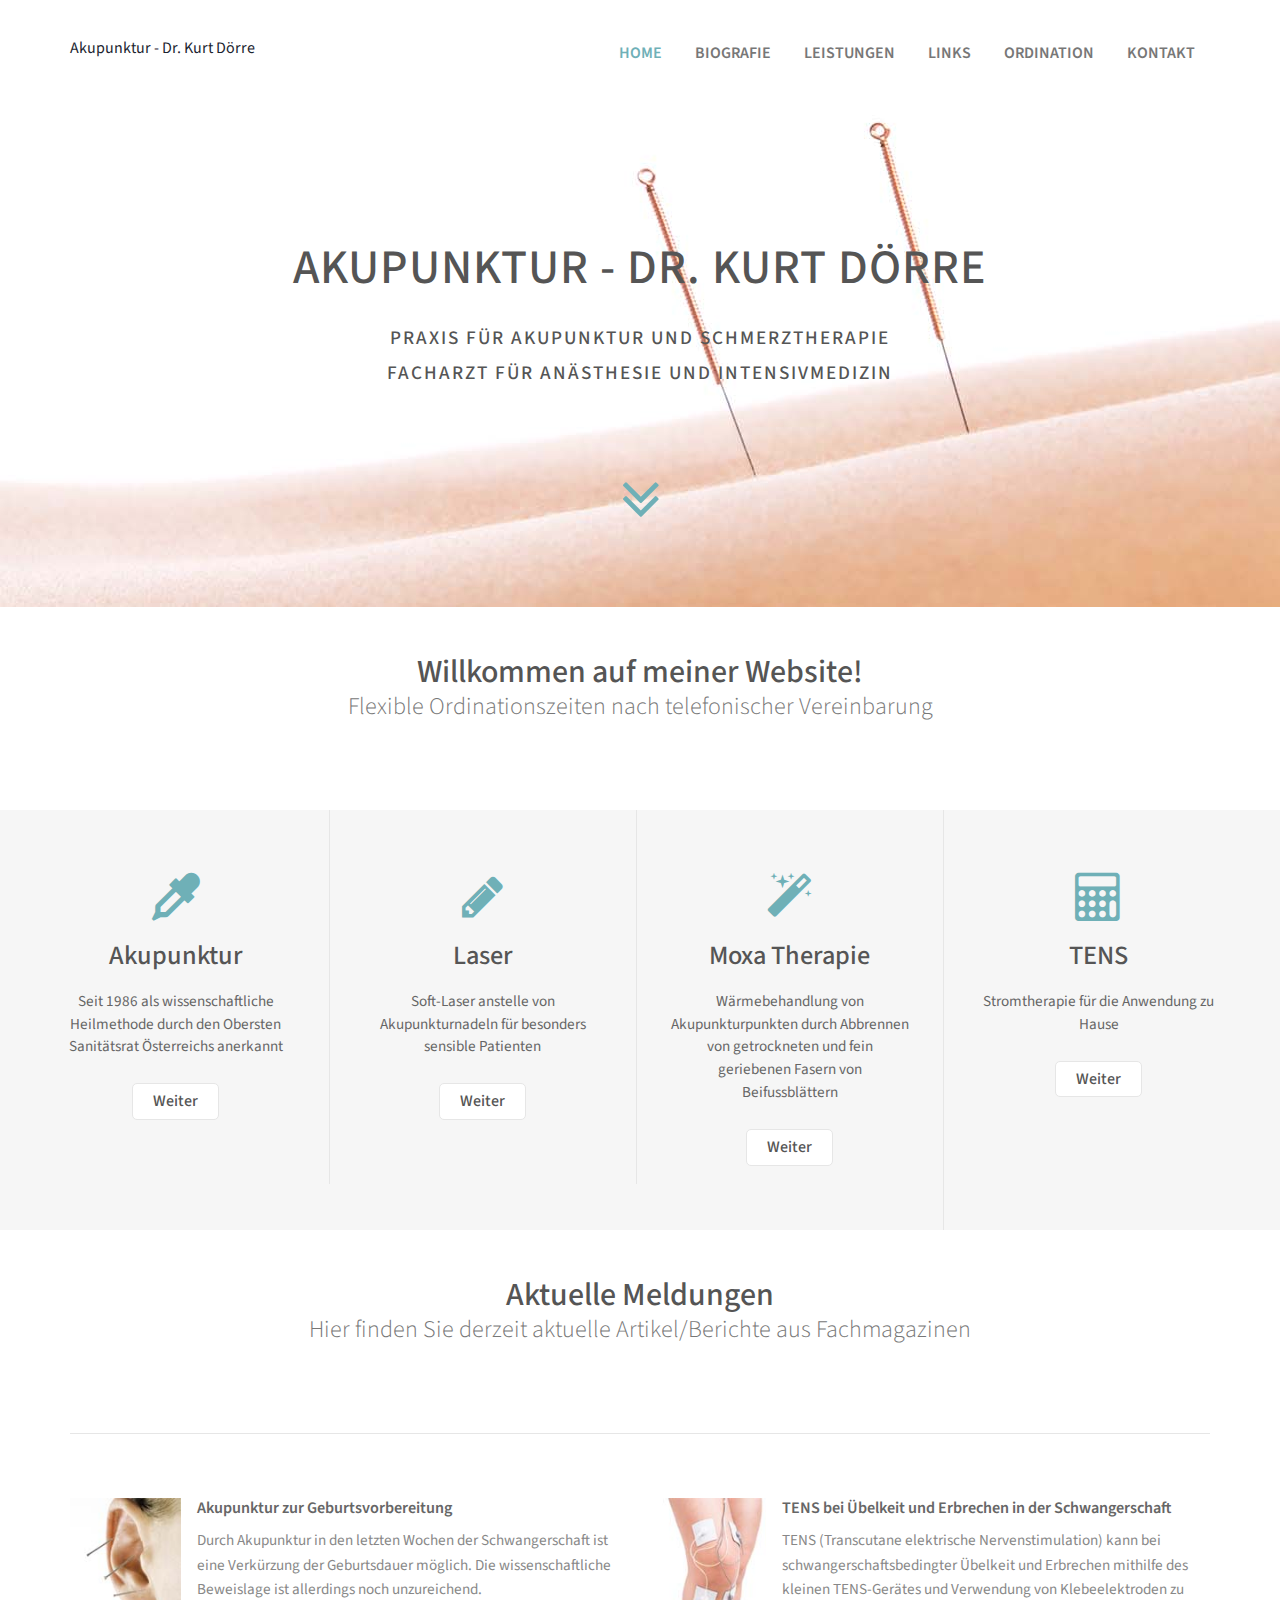
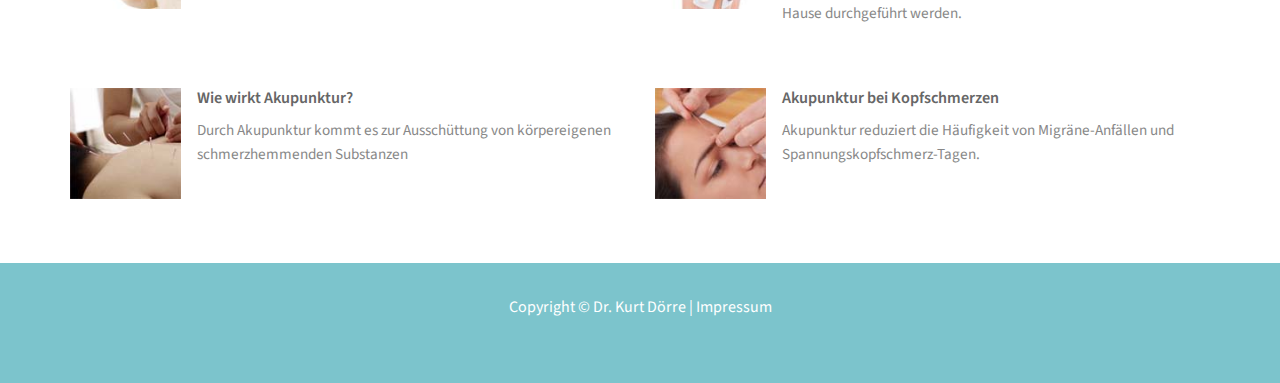
<file: index.html>
<!DOCTYPE HTML>
<html>
<head>
<meta http-equiv="Content-Type" content="text/html; charset=utf-8"/>
<title>Akupunktur - Dr. Kurt D&ouml;rre</title>
<link href="css/bootstrap.css" rel='stylesheet' type='text/css' />
<link rel="stylesheet" href="css/font-awesome.min.css">
<script src="js/jquery.min.js"></script>
<script type="text/javascript">
	jQuery(document).ready(function($) {
		$(".scroll").click(function(event){		
			event.preventDefault();
			$('html,body').animate({scrollTop:$(this.hash).offset().top},1200);
		});
	});
</script>
<link href="css/style.css" rel='stylesheet' type='text/css' />
<meta name="viewport" content="width=device-width, initial-scale=1">
<script type="application/x-javascript"> addEventListener("load", function() { setTimeout(hideURLbar, 0); }, false); function hideURLbar(){ window.scrollTo(0,1); } </script>
<link href='http://fonts.googleapis.com/css?family=Source+Sans+Pro:200,300,400,600,700,900' rel='stylesheet' type='text/css'>
</head>
<body>
<div class="header">
  <div class="container">
    <div class="logo"> <a href="index.html">Akupunktur - Dr. Kurt D&ouml;rre</a> </div>
    <div class="menu"> <a class="toggleMenu" href="#"><img src="images/nav_icon.png" alt="" /> </a>
      <ul class="nav" id="nav">
        <li class="current"><a href="index.html">Home</a></li>
        <li><a href="biografie.html">Biografie</a></li>
        <li><a href="leistungen.html">Leistungen</a></li>
        <li><a href="links.html">Links</a></li>
        <li><a href="standort.html">Ordination</a></li>
        <li><a href="kontakt.html">Kontakt</a></li>
      </ul>
      <div class="clear"></div>
      <script type="text/javascript" src="js/responsive-nav.js"></script> 
    </div>
    <div class="clearfix"> </div>
  </div>
</div>
<div class="banner text-center">
  <div class="container">
    <div class="banner-info">
      <h1>Akupunktur - Dr. Kurt D&ouml;rre</h1>
      <p>Praxis f&uuml;r Akupunktur und Schmerztherapie<br>
        Facharzt f&uuml;r An&auml;sthesie und Intensivmedizin</p>
      <label class="page-scroll"><a class="banner-btn class scroll" href="#feature"><i class="fa fa-angle-double-down fa-4x"></i></a></label>
    </div>
  </div>
</div>
<div class="main">
<div class="content_white">
  <h2>Willkommen auf meiner Website!</h2>
  <p>Flexible Ordinationszeiten nach telefonischer Vereinbarung</p>
</div>
<div class="featured_content" id="feature">
  <div class="container">
    <div class="row text-center">
      <div class="col-md-3 feature_grid1"> <i class="fa fa-eyedropper fa-3x"></i>
        <h3 class="m_1"><a href="leistungen.html#akupunktur">Akupunktur</a></h3>
        <p class="m_2">Seit 1986 als wissenschaftliche Heilmethode durch den Obersten Sanit&auml;tsrat &Ouml;sterreichs anerkannt</p>
        <a href="leistungen.html#akupunktur" class="feature_btn">Weiter</a> </div>
      <div class="col-md-3 feature_grid1"> <i class="fa fa-pencil fa-3x"></i>
        <h3 class="m_1"><a href="leistungen.html#laser">Laser</a></h3>
        <p class="m_2">Soft-Laser anstelle von Akupunkturnadeln für besonders sensible Patienten</p>
        <a href="leistungen.html#laser" class="feature_btn">Weiter</a> </div>
      <div class="col-md-3 feature_grid1"> <i class="fa fa-magic fa-3x"></i>
        <h3 class="m_1"><a href="leistungen.html#moxa">Moxa Therapie</a></h3>
        <p class="m_2">W&auml;rmebehandlung von Akupunkturpunkten durch Abbrennen von getrockneten und fein geriebenen Fasern von Beifussbl&auml;ttern</p>
        <a href="leistungen.html#moxa" class="feature_btn">Weiter</a> </div>
      <div class="col-md-3 feature_grid2"> <i class="fa fa-calculator fa-3x"></i>
        <h3 class="m_1"><a href="leistungen.html#tens">TENS</a></h3>
        <p class="m_2">Stromtherapie für die Anwendung zu Hause</p>
        <a href="leistungen.html#tens" class="feature_btn">Weiter</a> </div>
    </div>
  </div>
</div>
<div class="container">
  <div class="content_white">
    <h2>Aktuelle Meldungen</h2>
    <p>Hier finden Sie derzeit aktuelle Artikel/Berichte aus Fachmagazinen</p>
  </div>
  <div class="testimonial">
    <div class="row testimonial_top">
      <div class="col-md-6">
        <ul class="test_box">
          <li class="test_img"><img src="images/pic1.jpg" class="img-responsive" alt=""/> </li>
          <li class="test_desc">
            <h4><a href="geburtsvorbereitung.html">Akupunktur zur Geburtsvorbereitung</a></h4>
            <p>Durch Akupunktur in den letzten Wochen der Schwangerschaft ist eine Verk&uuml;rzung der Geburtsdauer m&ouml;glich. Die wissenschaftliche Beweislage ist allerdings noch unzureichend.
</p>
          </li>
        </ul>
        <div class="clearfix"> </div>
      </div>
      <div class="col-md-6">
        <ul class="test_box">
          <li class="test_img"><img src="images/pic2.jpg" class="img-responsive" alt=""/> </li>
          <li class="test_desc">
            <h4><a href="schwangerschaft.html">TENS bei &Uuml;belkeit und Erbrechen in der Schwangerschaft</a></h4>
            <p>TENS (Transcutane elektrische Nervenstimulation) kann bei schwangerschaftsbedingter &Uuml;belkeit und Erbrechen mithilfe des kleinen TENS-Ger&auml;tes und Verwendung von Klebeelektroden zu Hause durchgef&uuml;hrt werden.</p>
          </li>
        </ul>
        <div class="clearfix"> </div>
      </div>
    </div>
    <div class="row testimonial_bottom">
      <div class="col-md-6">
        <ul class="test_box">
          <li class="test_img"><img src="images/pic3.jpg" class="img-responsive" alt=""/> </li>
          <li class="test_desc">
            <h4><a href="wirkung.html">Wie wirkt Akupunktur?</a></h4>
            <p>Durch Akupunktur kommt es zur Aussch&uuml;ttung von k&ouml;rpereigenen schmerzhemmenden Substanzen</p>
          </li>
        </ul>
        <div class="clearfix"> </div>
      </div>
      <div class="col-md-6">
        <ul class="test_box">
          <li class="test_img"><img src="images/pic4.jpg" class="img-responsive" alt=""/> </li>
          <li class="test_desc">
            <h4><a href="kopfschmerzen.html">Akupunktur bei Kopfschmerzen</a></h4>
            <p>Akupunktur reduziert die H&auml;ufigkeit von Migr&auml;ne-Anf&auml;llen und Spannungskopfschmerz-Tagen.</p>
          </li>
        </ul>
        <div class="clearfix"> </div>
      </div>
    </div>
  </div>
</div>
</div>
<div class="footer">
  <div class="footer_bottom">
    <div class="copy">
      <p>Copyright &copy; Dr. Kurt D&ouml;rre | <a href="impressum.html">Impressum</a></p>
    </div>
  </div>
</div>
</body>
<script>
  (function(i,s,o,g,r,a,m){i['GoogleAnalyticsObject']=r;i[r]=i[r]||function(){
  (i[r].q=i[r].q||[]).push(arguments)},i[r].l=1*new Date();a=s.createElement(o),
  m=s.getElementsByTagName(o)[0];a.async=1;a.src=g;m.parentNode.insertBefore(a,m)
  })(window,document,'script','//www.google-analytics.com/analytics.js','ga');

  ga('create', 'UA-60779223-1', 'auto');
  ga('send', 'pageview');

</script>
</html>
</file>
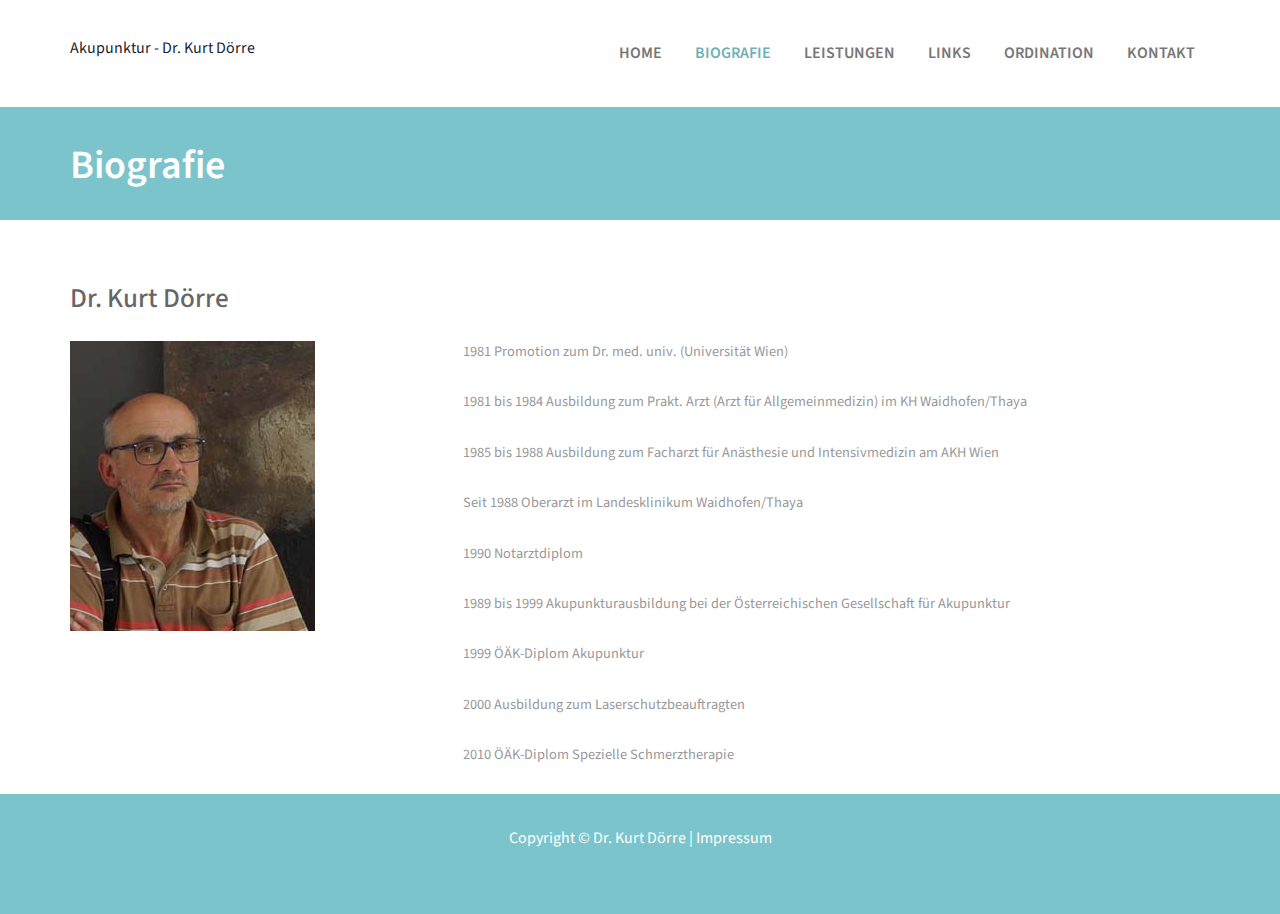
<file: biografie.html>
<!DOCTYPE HTML>
<html>
<head>
<meta http-equiv="Content-Type" content="text/html; charset=utf-8"/>
<title>Biografie | Akupunktur - Dr. Kurt D&ouml;rre</title>
<link href="css/bootstrap.css" rel='stylesheet' type='text/css' />
<link rel="stylesheet" href="css/font-awesome.min.css">
<script src="js/jquery.min.js"></script>
<link href="css/style.css" rel='stylesheet' type='text/css' />
<meta name="viewport" content="width=device-width, initial-scale=1">
<script type="application/x-javascript"> addEventListener("load", function() { setTimeout(hideURLbar, 0); }, false); function hideURLbar(){ window.scrollTo(0,1); }</script>
<link href='http://fonts.googleapis.com/css?family=Source+Sans+Pro:200,300,400,600,700,900' rel='stylesheet' type='text/css'>
</head>
<body>
<div class="header">
  <div class="container">
    <div class="logo"> <a href="index.html">Akupunktur - Dr. Kurt D&ouml;rre</a> </div>
    <div class="menu"> <a class="toggleMenu" href="#"><img src="images/nav_icon.png" alt="" /> </a>
      <ul class="nav" id="nav">
        <li><a href="index.html">Home</a></li>
        <li class="current"><a href="biografie.html">Biografie</a></li>
        <li><a href="leistungen.html">Leistungen</a></li>
        <li><a href="links.html">Links</a></li>
        <li><a href="standort.html">Ordination</a></li>
        <li><a href="kontakt.html">Kontakt</a></li>
      </ul>
      <div class="clear"></div>
      <script type="text/javascript" src="js/responsive-nav.js"></script> 
    </div>
    <div class="clearfix"> </div>
  </div>
</div>
<div class="about">
  <div class="container">
    <section class="title-section">
      <h1 class="title-header">Biografie</h1>
    </section>
  </div>
</div>
<div class="container">
  <div class="row">
    <div class="col-md-12 about_left">
      <h3 class="m_2">Dr. Kurt D&ouml;rre</h3>
      <ul class="about_grid1 about_box">
        <li class="about_img"><img src="images/a1.jpg" class="img-responsive" alt=""/></li>
        <li class="about_desc">
          <p>1981 Promotion zum Dr. med. univ. (Universit&auml;t Wien)</p>
          <p>1981 bis 1984  Ausbildung zum Prakt. Arzt (Arzt f&uuml;r Allgemeinmedizin) im KH Waidhofen/Thaya</p>
          <p>1985 bis 1988 Ausbildung zum Facharzt f&uuml;r An&auml;sthesie und Intensivmedizin am AKH Wien</p>
          <p>Seit 1988 Oberarzt im Landesklinikum Waidhofen/Thaya</p>
          <p>1990 Notarztdiplom</p>
          <p>1989 bis 1999 Akupunkturausbildung bei der &Ouml;sterreichischen Gesellschaft f&uuml;r Akupunktur</p>
          <p>1999 &Ouml;&Auml;K-Diplom Akupunktur</p>
          <p>2000 Ausbildung zum Laserschutzbeauftragten</p>
          <p>2010 &Ouml;&Auml;K-Diplom Spezielle Schmerztherapie</p>
        </li>
      </ul>
    </div>  
  </div>
</div>

<div class="footer">
  <div class="footer_bottom">
    <div class="copy">
      <p>Copyright &copy; Dr. Kurt D&ouml;rre | <a href="impressum.html">Impressum</a></p>
    </div>
  </div>
</div>
</body>
<script>
  (function(i,s,o,g,r,a,m){i['GoogleAnalyticsObject']=r;i[r]=i[r]||function(){
  (i[r].q=i[r].q||[]).push(arguments)},i[r].l=1*new Date();a=s.createElement(o),
  m=s.getElementsByTagName(o)[0];a.async=1;a.src=g;m.parentNode.insertBefore(a,m)
  })(window,document,'script','//www.google-analytics.com/analytics.js','ga');

  ga('create', 'UA-60779223-1', 'auto');
  ga('send', 'pageview');

</script>
</html>
</file>
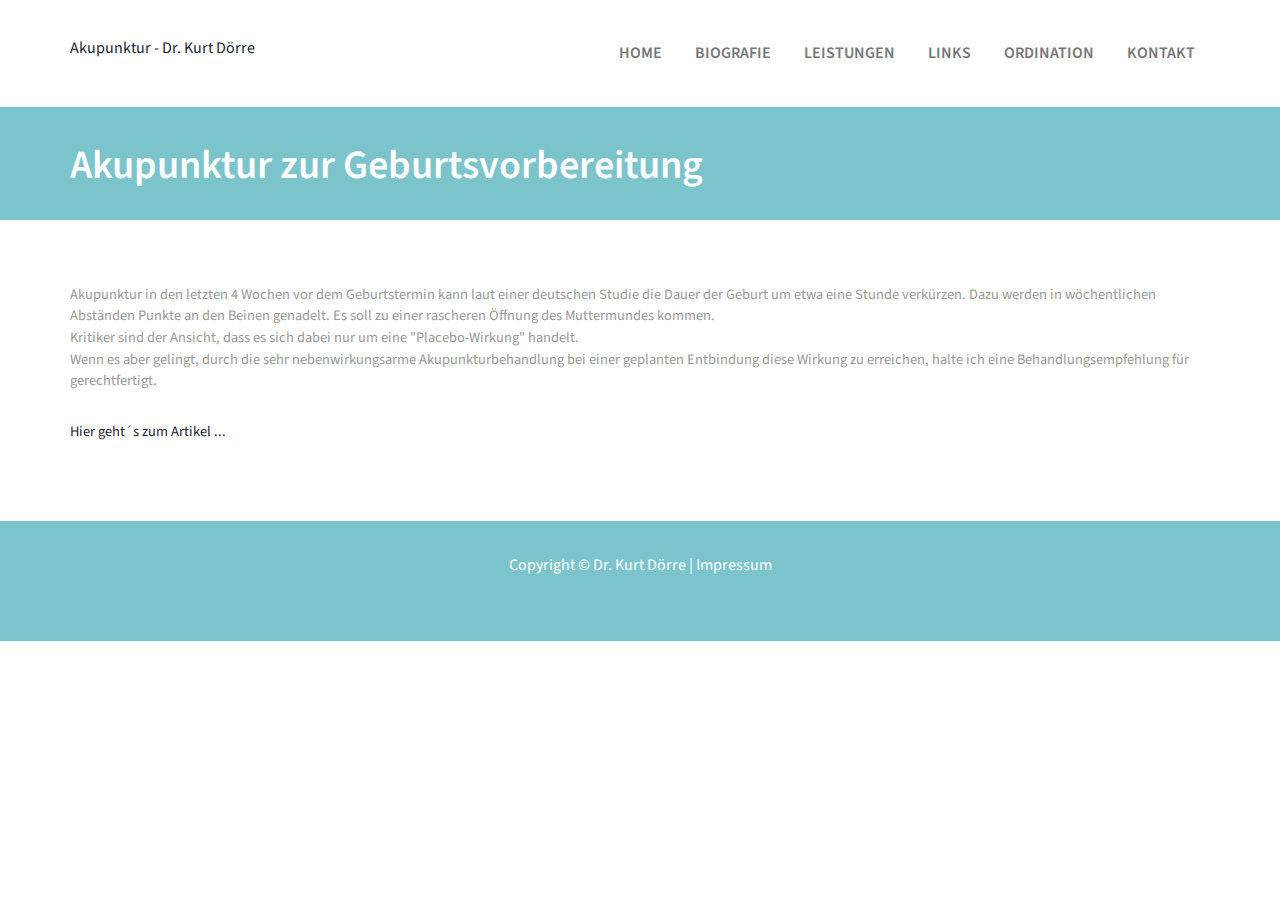
<file: geburtsvorbereitung.html>
<!DOCTYPE HTML>
<html>
<head>
<meta http-equiv="Content-Type" content="text/html; charset=utf-8"/>
<title>Kontakt | Akupunktur - Dr. Kurt D&ouml;rre</title>
<link href="css/bootstrap.css" rel='stylesheet' type='text/css' />
<link rel="stylesheet" href="css/font-awesome.min.css">
<script src="js/jquery.min.js"></script>
<link href="css/style.css" rel='stylesheet' type='text/css' />
<meta name="viewport" content="width=device-width, initial-scale=1">
<script type="application/x-javascript"> addEventListener("load", function() { setTimeout(hideURLbar, 0); }, false); function hideURLbar(){ window.scrollTo(0,1); }</script>
<link href='http://fonts.googleapis.com/css?family=Source+Sans+Pro:200,300,400,600,700,900' rel='stylesheet' type='text/css'>
</head>
<body>
<div class="header">
  <div class="container">
    <div class="logo"> <a href="index.html">Akupunktur - Dr. Kurt D&ouml;rre</a> </div>
    <div class="menu"> <a class="toggleMenu" href="#"><img src="images/nav_icon.png" alt="" /> </a>
      <ul class="nav" id="nav">
        <li><a href="index.html">Home</a></li>
        <li><a href="biografie.html">Biografie</a></li>
        <li><a href="leistungen.html">Leistungen</a></li>
        <li><a href="links.html">Links</a></li>
        <li><a href="standort.html">Ordination</a></li>
        <li><a href="kontakt.html">Kontakt</a></li>
      </ul>
      <div class="clear"></div>
      <script type="text/javascript" src="js/responsive-nav.js"></script> 
    </div>
    <div class="clearfix"> </div>
  </div>
</div>
<div class="about">
  <div class="container">
    <section class="title-section">
      <h1 class="title-header">Akupunktur zur Geburtsvorbereitung</h1>
    </section>
  </div>
</div>
<div class="container">
  <div class="row">
    <div class="col-md-12 about_left">
            <p>Akupunktur in den letzten 4 Wochen vor dem Geburtstermin kann laut einer deutschen Studie die Dauer der Geburt um etwa eine Stunde verk&uuml;rzen. Dazu werden in w&ouml;chentlichen Abst&auml;nden Punkte an den Beinen genadelt. Es soll zu einer rascheren &Ouml;ffnung des Muttermundes kommen.<br>
Kritiker sind der Ansicht, dass es sich dabei nur um eine "Placebo-Wirkung" handelt.<br>
Wenn es aber gelingt, durch die sehr nebenwirkungsarme Akupunkturbehandlung bei einer geplanten Entbindung diese Wirkung zu erreichen, halte ich eine Behandlungsempfehlung für gerechtfertigt.
</p>
<p><a href="http://www.medizin-transparent.at/nadelstiche-zur-geburtsvorbereitung" target="_blank">Hier geht´s zum Artikel ...</a>
            <p>&nbsp;</p>
    </div>
    
    </div>
</div>

<div class="footer">
  <div class="footer_bottom">
    <div class="copy">
      <p>Copyright &copy; Dr. Kurt D&ouml;rre | <a href="impressum.html">Impressum</a></p>
    </div>
  </div>
</div>
</body>
<script>
  (function(i,s,o,g,r,a,m){i['GoogleAnalyticsObject']=r;i[r]=i[r]||function(){
  (i[r].q=i[r].q||[]).push(arguments)},i[r].l=1*new Date();a=s.createElement(o),
  m=s.getElementsByTagName(o)[0];a.async=1;a.src=g;m.parentNode.insertBefore(a,m)
  })(window,document,'script','//www.google-analytics.com/analytics.js','ga');

  ga('create', 'UA-60779223-1', 'auto');
  ga('send', 'pageview');
</script>
</html>
</file>
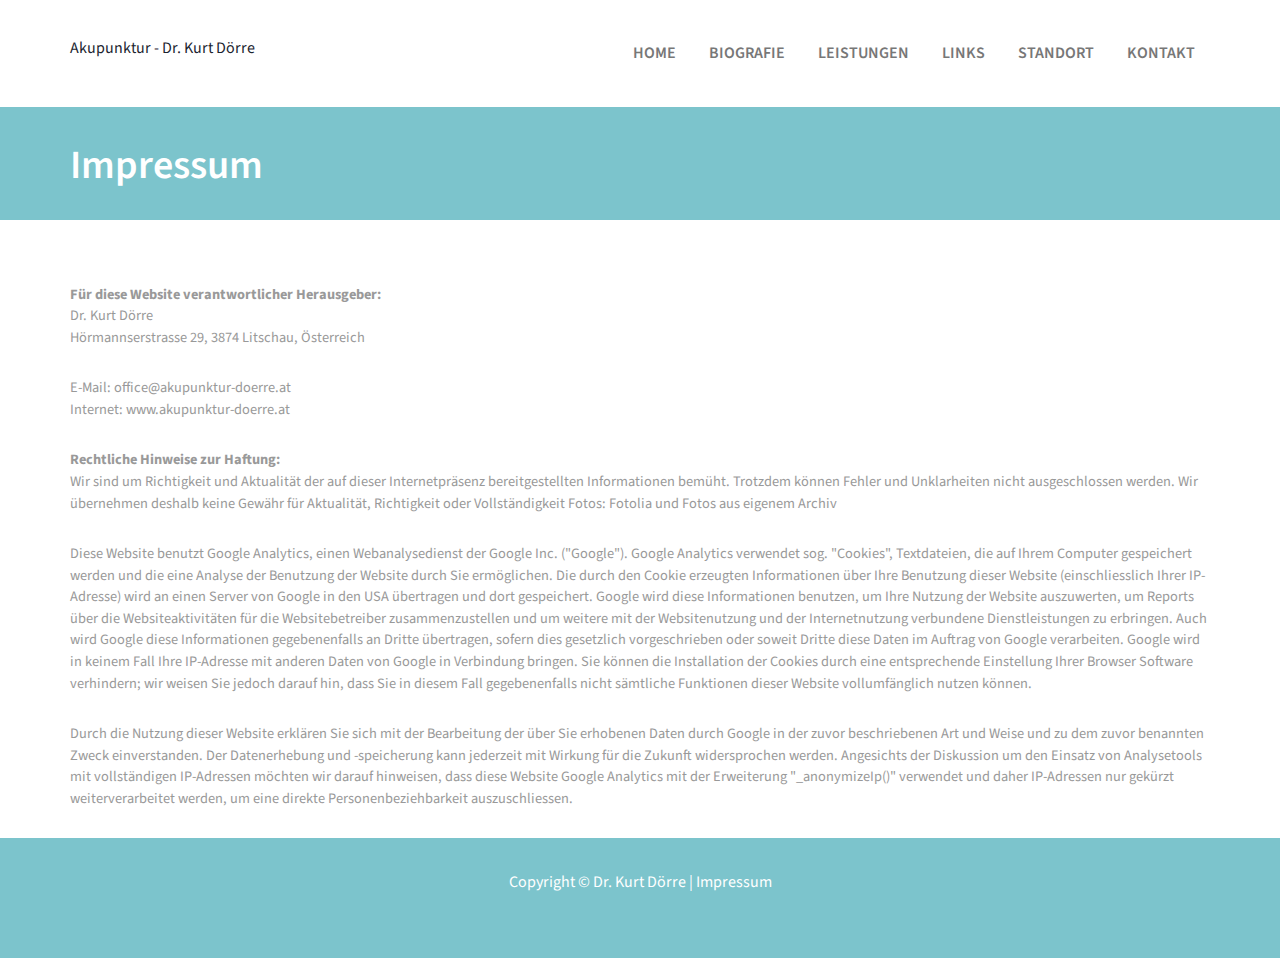
<file: impressum.html>
<!DOCTYPE HTML>
<html>
<head>
<meta http-equiv="Content-Type" content="text/html; charset=utf-8"/>
<title>Impressum | Akupunktur - Dr. Kurt D&ouml;rre</title>
<link href="css/bootstrap.css" rel='stylesheet' type='text/css' />
<link rel="stylesheet" href="css/font-awesome.min.css">
<script src="js/jquery.min.js"></script>
<link href="css/style.css" rel='stylesheet' type='text/css' />
<meta name="viewport" content="width=device-width, initial-scale=1">
<script type="application/x-javascript"> addEventListener("load", function() { setTimeout(hideURLbar, 0); }, false); function hideURLbar(){ window.scrollTo(0,1); }</script>
<link href='http://fonts.googleapis.com/css?family=Source+Sans+Pro:200,300,400,600,700,900' rel='stylesheet' type='text/css'>
</head>
<body>
<div class="header">
  <div class="container">
    <div class="logo"> <a href="index.html">Akupunktur - Dr. Kurt D&ouml;rre</a> </div>
    <div class="menu"> <a class="toggleMenu" href="#"><img src="images/nav_icon.png" alt="" /> </a>
      <ul class="nav" id="nav">
        <li><a href="index.html">Home</a></li>
        <li><a href="biografie.html">Biografie</a></li>
        <li><a href="leistungen.html">Leistungen</a></li>
        <li><a href="links.html">Links</a></li>
        <li><a href="standort.html">Standort</a></li>
        <li><a href="kontakt.html">Kontakt</a></li>
      </ul>
      <div class="clear"></div>
      <script type="text/javascript" src="js/responsive-nav.js"></script> 
    </div>
    <div class="clearfix"> </div>
  </div>
</div>
<div class="about">
  <div class="container">
    <section class="title-section">
      <h1 class="title-header">Impressum</h1>
    </section>
  </div>
</div>
<div class="container">
  <div class="row">
    <div class="col-md-12 about_left">
          <p><strong>F&uuml;r diese Website verantwortlicher Herausgeber:</strong><br>
Dr. Kurt D&ouml;rre<br>
H&ouml;rmannserstrasse 29, 3874 Litschau, &Ouml;sterreich</p>

<p>E-Mail:  office@akupunktur-doerre.at<br />
Internet: www.akupunktur-doerre.at<br />
</p>

<p><strong>Rechtliche Hinweise zur Haftung:</strong><br>
Wir sind um Richtigkeit und Aktualit&auml;t der auf dieser Internetpr&auml;senz bereitgestellten Informationen bem&uuml;ht. Trotzdem k&ouml;nnen Fehler und Unklarheiten nicht ausgeschlossen werden. Wir &uuml;bernehmen deshalb keine Gew&auml;hr f&uuml;r Aktualit&auml;t, Richtigkeit oder Vollst&auml;ndigkeit
Fotos: Fotolia und Fotos aus eigenem Archiv</p>


<p>Diese Website benutzt Google Analytics, einen Webanalysedienst der Google Inc. (&quot;Google&quot;). Google Analytics verwendet sog. &quot;Cookies&quot;, Textdateien, die auf Ihrem Computer gespeichert werden und die eine Analyse der Benutzung der Website durch Sie erm&ouml;glichen. Die durch den Cookie erzeugten Informationen &uuml;ber Ihre Benutzung dieser Website (einschliesslich Ihrer IP-Adresse) wird an einen Server von Google in den USA &uuml;bertragen und dort gespeichert. Google wird diese Informationen benutzen, um Ihre Nutzung der Website auszuwerten, um Reports &uuml;ber die Websiteaktivit&auml;ten f&uuml;r die Websitebetreiber zusammenzustellen und um weitere mit der Websitenutzung und der Internetnutzung verbundene Dienstleistungen zu erbringen. Auch wird Google diese Informationen gegebenenfalls an Dritte &uuml;bertragen, sofern dies gesetzlich vorgeschrieben oder soweit Dritte diese Daten im Auftrag von Google verarbeiten. Google wird in keinem Fall Ihre IP-Adresse mit anderen Daten von Google in Verbindung bringen. Sie k&ouml;nnen die Installation der Cookies durch eine entsprechende Einstellung Ihrer Browser Software verhindern; wir weisen Sie jedoch darauf hin, dass Sie in diesem Fall gegebenenfalls nicht s&auml;mtliche Funktionen dieser Website vollumf&auml;nglich nutzen k&ouml;nnen.</p>

<p>Durch die Nutzung dieser Website erkl&auml;ren Sie sich mit der Bearbeitung der &uuml;ber Sie erhobenen Daten durch Google in der zuvor beschriebenen Art und Weise und zu dem zuvor benannten Zweck einverstanden. Der Datenerhebung und -speicherung kann jederzeit mit Wirkung f&uuml;r die Zukunft widersprochen werden. Angesichts der Diskussion um den Einsatz von Analysetools mit vollst&auml;ndigen IP-Adressen m&ouml;chten wir darauf hinweisen, dass diese Website Google Analytics mit der Erweiterung &quot;_anonymizeIp()&quot; verwendet und daher IP-Adressen nur gek&uuml;rzt weiterverarbeitet werden, um eine direkte Personenbeziehbarkeit auszuschliessen.</p>
    </div>
  </div>
</div>

<div class="footer">
  <div class="footer_bottom">
    <div class="copy">
      <p>Copyright &copy; Dr. Kurt D&ouml;rre | <a href="impressum.html">Impressum</a></p>
    </div>
  </div>
</div>
</body>
<script>
  (function(i,s,o,g,r,a,m){i['GoogleAnalyticsObject']=r;i[r]=i[r]||function(){
  (i[r].q=i[r].q||[]).push(arguments)},i[r].l=1*new Date();a=s.createElement(o),
  m=s.getElementsByTagName(o)[0];a.async=1;a.src=g;m.parentNode.insertBefore(a,m)
  })(window,document,'script','//www.google-analytics.com/analytics.js','ga');

  ga('create', 'UA-60779223-1', 'auto');
  ga('send', 'pageview');

</script>
</html>
</file>
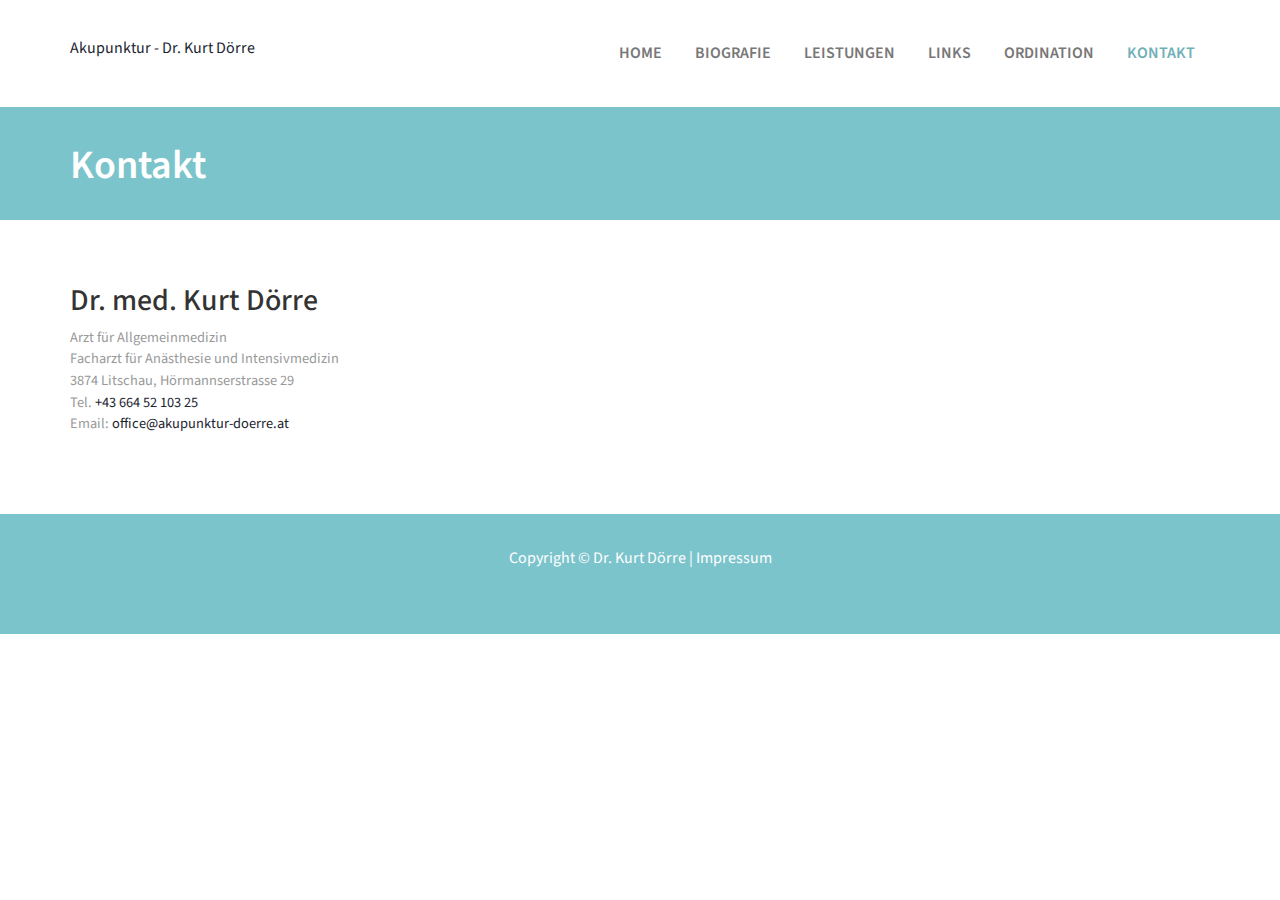
<file: kontakt.html>
<!DOCTYPE HTML>
<html>
<head>
<meta http-equiv="Content-Type" content="text/html; charset=utf-8"/>
<title>Kontakt | Akupunktur - Dr. Kurt D&ouml;rre</title>
<link href="css/bootstrap.css" rel='stylesheet' type='text/css' />
<link rel="stylesheet" href="css/font-awesome.min.css">
<script src="js/jquery.min.js"></script>
<link href="css/style.css" rel='stylesheet' type='text/css' />
<meta name="viewport" content="width=device-width, initial-scale=1">
<script type="application/x-javascript"> addEventListener("load", function() { setTimeout(hideURLbar, 0); }, false); function hideURLbar(){ window.scrollTo(0,1); }</script>
<link href='http://fonts.googleapis.com/css?family=Source+Sans+Pro:200,300,400,600,700,900' rel='stylesheet' type='text/css'>
</head>
<body>
<div class="header">
  <div class="container">
    <div class="logo"> <a href="index.html">Akupunktur - Dr. Kurt D&ouml;rre</a> </div>
    <div class="menu"> <a class="toggleMenu" href="#"><img src="images/nav_icon.png" alt="" /> </a>
      <ul class="nav" id="nav">
        <li><a href="index.html">Home</a></li>
        <li><a href="biografie.html">Biografie</a></li>
        <li><a href="leistungen.html">Leistungen</a></li>
        <li><a href="links.html">Links</a></li>
        <li><a href="standort.html">Ordination</a></li>
        <li class="current"><a href="kontakt.html">Kontakt</a></li>
      </ul>
      <div class="clear"></div>
      <script type="text/javascript" src="js/responsive-nav.js"></script> 
    </div>
    <div class="clearfix"> </div>
  </div>
</div>
<div class="about">
  <div class="container">
    <section class="title-section">
      <h1 class="title-header">Kontakt</h1>
    </section>
  </div>
</div>
<div class="container">
  <div class="row">
    <div class="col-md-12 about_left">
          <h2>Dr. med. Kurt D&ouml;rre</h2>
            <p>Arzt f&uuml;r Allgemeinmedizin<br>
            Facharzt f&uuml;r An&auml;sthesie und Intensivmedizin<br>
            3874 Litschau, H&ouml;rmannserstrasse 29<br>
            Tel. <a href="tel:+436645210325">+43 664 52 103 25</a><br>
            Email: <a href="mailto:office@akupunktur-doerre.at">office@akupunktur-doerre.at</a></p>
            <p>&nbsp;</p>
    </div>
    
    </div>
</div>

<div class="footer">
  <div class="footer_bottom">
    <div class="copy">
      <p>Copyright &copy; Dr. Kurt D&ouml;rre | <a href="impressum.html">Impressum</a></p>
    </div>
  </div>
</div>
</body>
<script>
  (function(i,s,o,g,r,a,m){i['GoogleAnalyticsObject']=r;i[r]=i[r]||function(){
  (i[r].q=i[r].q||[]).push(arguments)},i[r].l=1*new Date();a=s.createElement(o),
  m=s.getElementsByTagName(o)[0];a.async=1;a.src=g;m.parentNode.insertBefore(a,m)
  })(window,document,'script','//www.google-analytics.com/analytics.js','ga');

  ga('create', 'UA-60779223-1', 'auto');
  ga('send', 'pageview');
</script>
</html>
</file>
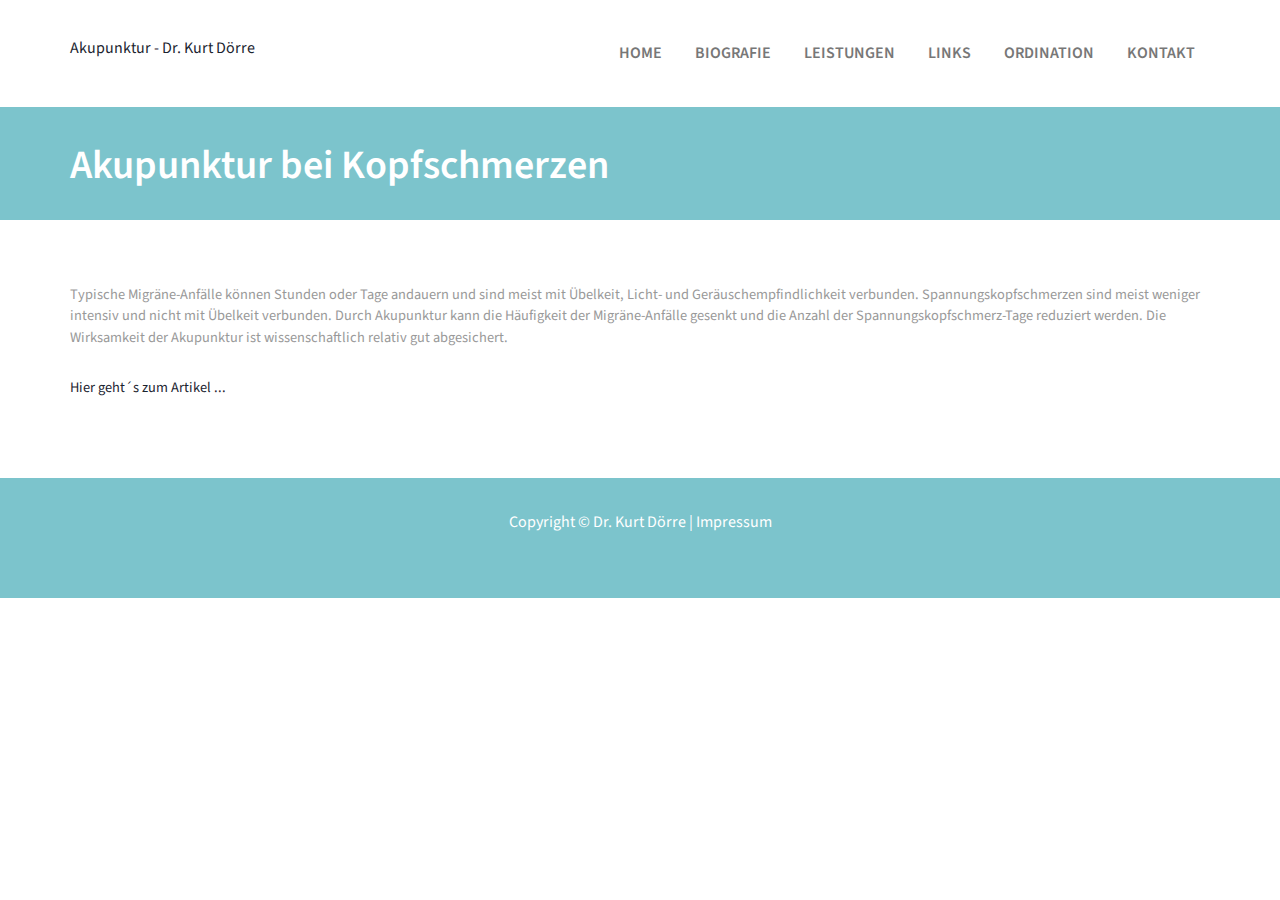
<file: kopfschmerzen.html>
<!DOCTYPE HTML>
<html>
<head>
<meta http-equiv="Content-Type" content="text/html; charset=utf-8"/>
<title>Kontakt | Akupunktur - Dr. Kurt D&ouml;rre</title>
<link href="css/bootstrap.css" rel='stylesheet' type='text/css' />
<link rel="stylesheet" href="css/font-awesome.min.css">
<script src="js/jquery.min.js"></script>
<link href="css/style.css" rel='stylesheet' type='text/css' />
<meta name="viewport" content="width=device-width, initial-scale=1">
<script type="application/x-javascript"> addEventListener("load", function() { setTimeout(hideURLbar, 0); }, false); function hideURLbar(){ window.scrollTo(0,1); }</script>
<link href='http://fonts.googleapis.com/css?family=Source+Sans+Pro:200,300,400,600,700,900' rel='stylesheet' type='text/css'>
</head>
<body>
<div class="header">
  <div class="container">
    <div class="logo"> <a href="index.html">Akupunktur - Dr. Kurt D&ouml;rre</a> </div>
    <div class="menu"> <a class="toggleMenu" href="#"><img src="images/nav_icon.png" alt="" /> </a>
      <ul class="nav" id="nav">
        <li><a href="index.html">Home</a></li>
        <li><a href="biografie.html">Biografie</a></li>
        <li><a href="leistungen.html">Leistungen</a></li>
        <li><a href="links.html">Links</a></li>
        <li><a href="standort.html">Ordination</a></li>
        <li><a href="kontakt.html">Kontakt</a></li>
      </ul>
      <div class="clear"></div>
      <script type="text/javascript" src="js/responsive-nav.js"></script> 
    </div>
    <div class="clearfix"> </div>
  </div>
</div>
<div class="about">
  <div class="container">
    <section class="title-section">
      <h1 class="title-header">Akupunktur bei Kopfschmerzen</h1>
    </section>
  </div>
</div>
<div class="container">
  <div class="row">
    <div class="col-md-12 about_left">
            <p>Typische Migr&auml;ne-Anf&auml;lle k&ouml;nnen Stunden oder Tage andauern und sind meist mit &Uuml;belkeit, Licht- und Ger&auml;uschempfindlichkeit verbunden. Spannungskopfschmerzen sind meist weniger intensiv und nicht mit &Uuml;belkeit verbunden. Durch Akupunktur kann die H&auml;ufigkeit der Migr&auml;ne-Anf&auml;lle gesenkt und die Anzahl der Spannungskopfschmerz-Tage reduziert werden. Die Wirksamkeit der Akupunktur ist wissenschaftlich relativ gut abgesichert.
</p>
<p><a href="http://www.medizin-transparent.at/akupunktur-den-kopfschmerz-ausstechen" target="_blank">Hier geht´s zum Artikel ...</a>
            <p>&nbsp;</p>
    </div>
    
    </div>
</div>

<div class="footer">
  <div class="footer_bottom">
    <div class="copy">
      <p>Copyright &copy; Dr. Kurt D&ouml;rre | <a href="impressum.html">Impressum</a></p>
    </div>
  </div>
</div>
</body>
<script>
  (function(i,s,o,g,r,a,m){i['GoogleAnalyticsObject']=r;i[r]=i[r]||function(){
  (i[r].q=i[r].q||[]).push(arguments)},i[r].l=1*new Date();a=s.createElement(o),
  m=s.getElementsByTagName(o)[0];a.async=1;a.src=g;m.parentNode.insertBefore(a,m)
  })(window,document,'script','//www.google-analytics.com/analytics.js','ga');

  ga('create', 'UA-60779223-1', 'auto');
  ga('send', 'pageview');
</script>
</html>
</file>
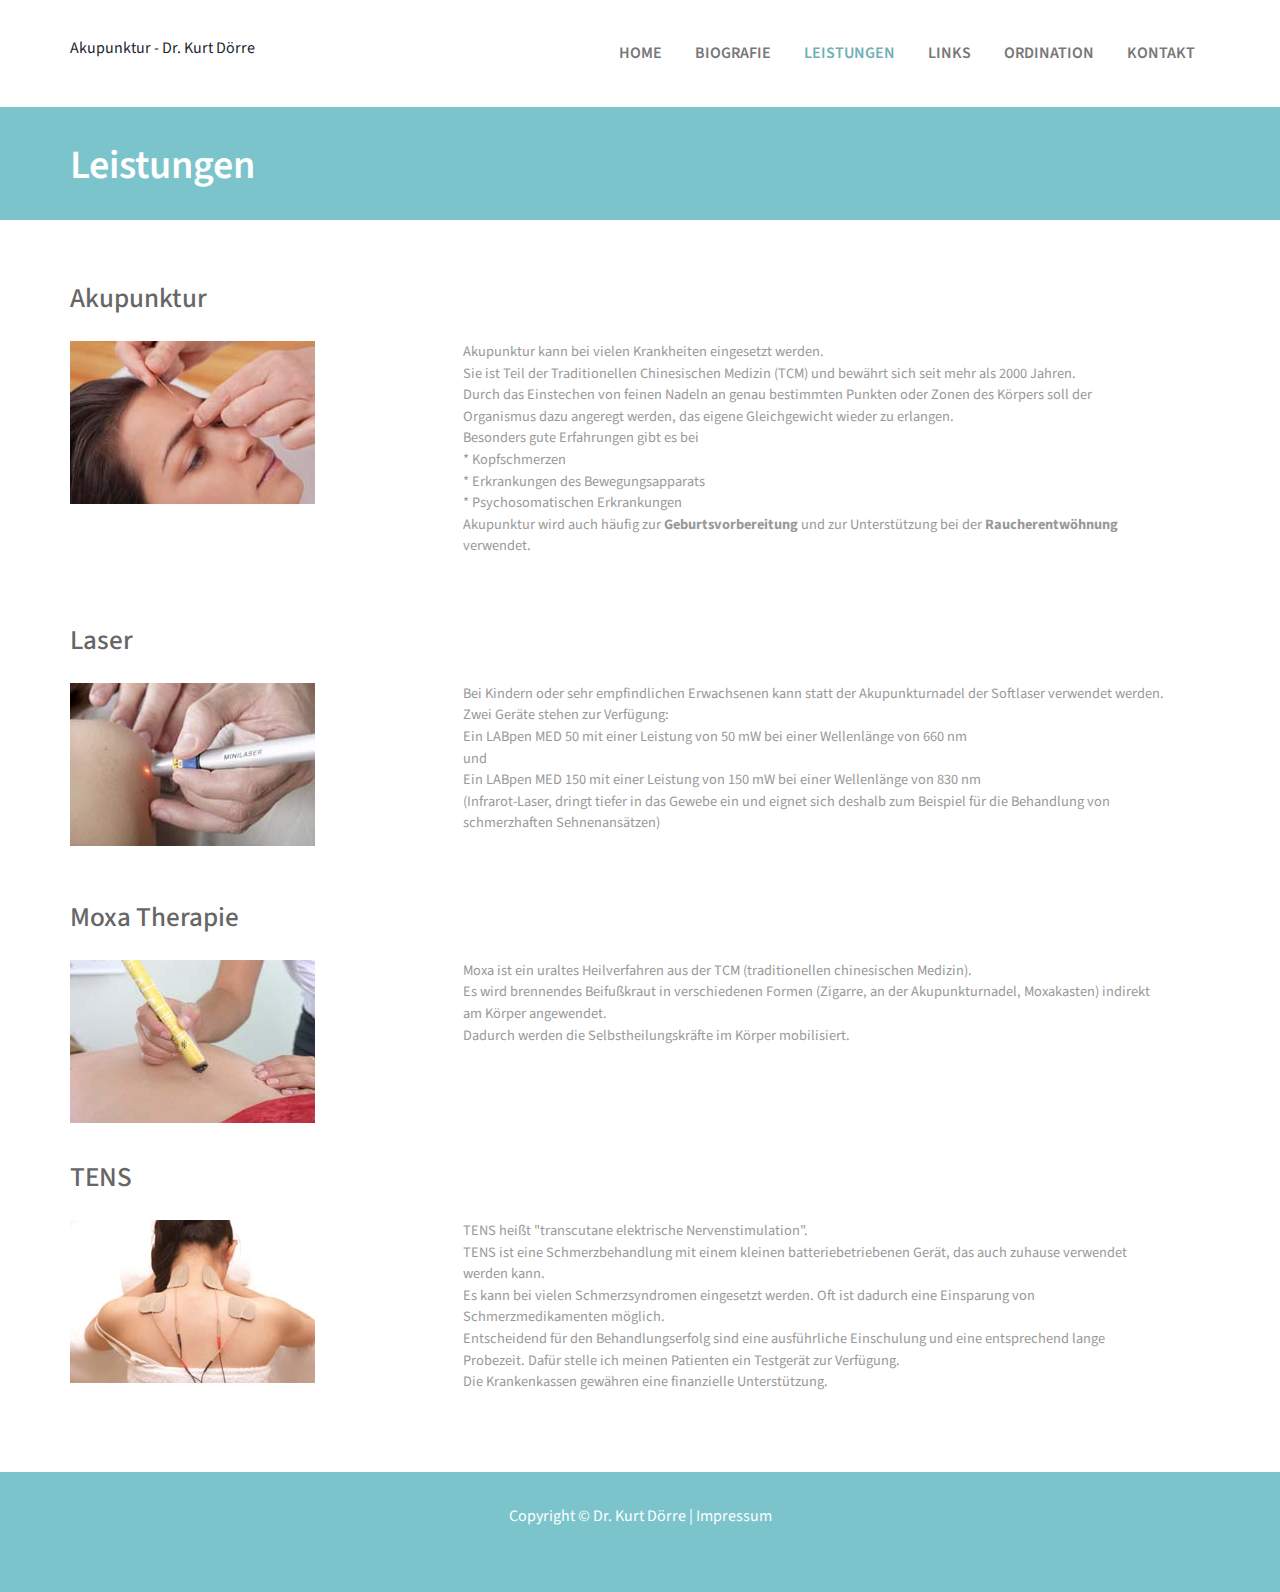
<file: leistungen.html>
<!DOCTYPE HTML>
<html>
<head>
<meta http-equiv="Content-Type" content="text/html; charset=utf-8"/>
<title>Leistungen | Akupunktur - Dr. Kurt D&ouml;rre</title>
<link href="css/bootstrap.css" rel='stylesheet' type='text/css' />
<link rel="stylesheet" href="css/font-awesome.min.css">
<script src="js/jquery.min.js"></script>
<link href="css/style.css" rel='stylesheet' type='text/css' />
<meta name="viewport" content="width=device-width, initial-scale=1">
<script type="application/x-javascript"> addEventListener("load", function() { setTimeout(hideURLbar, 0); }, false); function hideURLbar(){ window.scrollTo(0,1); } </script>
<link href='http://fonts.googleapis.com/css?family=Source+Sans+Pro:200,300,400,600,700,900' rel='stylesheet' type='text/css'>
</head>
<body>
<div class="header">
  <div class="container">
    <div class="logo"> <a href="index.html">Akupunktur - Dr. Kurt D&ouml;rre</a> </div>
    <div class="menu"> <a class="toggleMenu" href="#"><img src="images/nav_icon.png" alt="" /> </a>
      <ul class="nav" id="nav">
        <li><a href="index.html">Home</a></li>
        <li><a href="biografie.html">Biografie</a></li>
        <li class="current"><a href="leistungen.html">Leistungen</a></li>
        <li><a href="links.html">Links</a></li>
        <li><a href="standort.html">Ordination</a></li>
        <li><a href="kontakt.html">Kontakt</a></li>
      </ul>
      <div class="clear"></div>
      <script type="text/javascript" src="js/responsive-nav.js"></script> 
    </div>
    <div class="clearfix"> </div>
  </div>
</div>
<div class="about">
  <div class="container">
    <section class="title-section">
      <h1 class="title-header">Leistungen</h1>
    </section>
  </div>
</div>
<div class="container">
  <div class="row">
    <div class="col-md-12 about_left">
      <h3 id="akupunktur" class="m_2">Akupunktur</h3>
      <ul class="about_grid1 about_box">
        <li class="about_img"><img src="images/b1.jpg" class="img-responsive" alt=""/></li>
        <li class="about_desc">
          <p>Akupunktur kann bei vielen Krankheiten eingesetzt werden.<br>
          Sie ist Teil der Traditionellen Chinesischen Medizin (TCM) und bew&auml;hrt sich seit mehr als 2000 Jahren.<br>
          Durch das Einstechen von feinen Nadeln an genau bestimmten Punkten oder Zonen des K&ouml;rpers soll der Organismus dazu angeregt werden, das eigene Gleichgewicht wieder zu erlangen.<br>
          Besonders gute Erfahrungen gibt es bei<br>
          * Kopfschmerzen<br>
          * Erkrankungen des Bewegungsapparats<br>
          * Psychosomatischen Erkrankungen<br>
          Akupunktur wird auch h&auml;ufig zur <strong>Geburtsvorbereitung</strong> und zur Unterst&uuml;tzung bei der <strong>Raucherentw&ouml;hnung</strong> verwendet.</p>
        </li>
      </ul>
    </div>
  </div>
  <hr>
  <div class="row">
    <div class="col-md-12 about_left">
      <h3 id="laser" class="m_2">Laser</h3>
      <ul class="about_grid1 about_box">
        <li class="about_img"><img src="images/b2.jpg" class="img-responsive" alt=""/></li>
        <li class="about_desc">
          <p>Bei Kindern oder sehr empfindlichen Erwachsenen kann statt der Akupunkturnadel der Softlaser verwendet werden.<br>
          Zwei Ger&auml;te stehen zur Verf&uuml;gung:<br>
          Ein LABpen MED 50 mit einer Leistung von 50 mW bei einer Wellenl&auml;nge von 660 nm<br>
          und<br>
          Ein LABpen MED 150 mit einer Leistung von 150 mW bei einer Wellenl&auml;nge von 830 nm<br>
          (Infrarot-Laser, dringt tiefer in das Gewebe ein und eignet sich deshalb zum Beispiel f&uuml;r die Behandlung von schmerzhaften Sehnenans&auml;tzen) </p>
        </li>
      </ul>
    </div>
  </div>
<hr>
  <div class="row">
    <div class="col-md-12 about_left">
      <h3 id="moxa" class="m_2">Moxa Therapie</h3>
      <ul class="about_grid1 about_box">
        <li class="about_img"><img src="images/b3.jpg" class="img-responsive" alt=""/></li>
        <li class="about_desc">
          <p>Moxa ist ein uraltes Heilverfahren aus der TCM (traditionellen chinesischen Medizin).<br>
          Es wird brennendes Beifu&szlig;kraut in verschiedenen Formen (Zigarre, an der Akupunkturnadel, Moxakasten) indirekt am K&ouml;rper angewendet.<br>
          Dadurch werden die Selbstheilungskr&auml;fte im K&ouml;rper mobilisiert.</p>
        </li>
      </ul>
    </div>
  </div>
<hr>
  <div class="row">
    <div class="col-md-12 about_left">
      <h3 id="tens" class="m_2">TENS</h3>
      <ul class="about_grid1 about_box">
        <li class="about_img"><img src="images/b4.jpg" class="img-responsive" alt=""/></li>
        <li class="about_desc">
          <p>TENS hei&szlig;t &quot;transcutane elektrische Nervenstimulation&quot;.<br>
          TENS ist eine Schmerzbehandlung mit einem kleinen batteriebetriebenen Ger&auml;t, das auch zuhause verwendet werden kann.<br>
          Es kann bei vielen Schmerzsyndromen eingesetzt werden. Oft ist dadurch eine Einsparung von Schmerzmedikamenten m&ouml;glich.<br>
          Entscheidend f&uuml;r den Behandlungserfolg sind eine ausf&uuml;hrliche Einschulung und eine entsprechend lange Probezeit. Daf&uuml;r stelle ich meinen Patienten ein Testger&auml;t zur Verf&uuml;gung.<br>
          Die Krankenkassen gew&auml;hren eine finanzielle Unterst&uuml;tzung.</p>
        </li>
      </ul>
    </div>
  </div>
</div>
<p>&nbsp;</p>
<div class="footer">
  <div class="footer_bottom">
    <div class="copy">
      <p>Copyright &copy; Dr. Kurt D&ouml;rre | <a href="impressum.html">Impressum</a></p>
    </div>
  </div>
</div>
</body>
<script>
  (function(i,s,o,g,r,a,m){i['GoogleAnalyticsObject']=r;i[r]=i[r]||function(){
  (i[r].q=i[r].q||[]).push(arguments)},i[r].l=1*new Date();a=s.createElement(o),
  m=s.getElementsByTagName(o)[0];a.async=1;a.src=g;m.parentNode.insertBefore(a,m)
  })(window,document,'script','//www.google-analytics.com/analytics.js','ga');

  ga('create', 'UA-60779223-1', 'auto');
  ga('send', 'pageview');

</script>
</html>
</file>
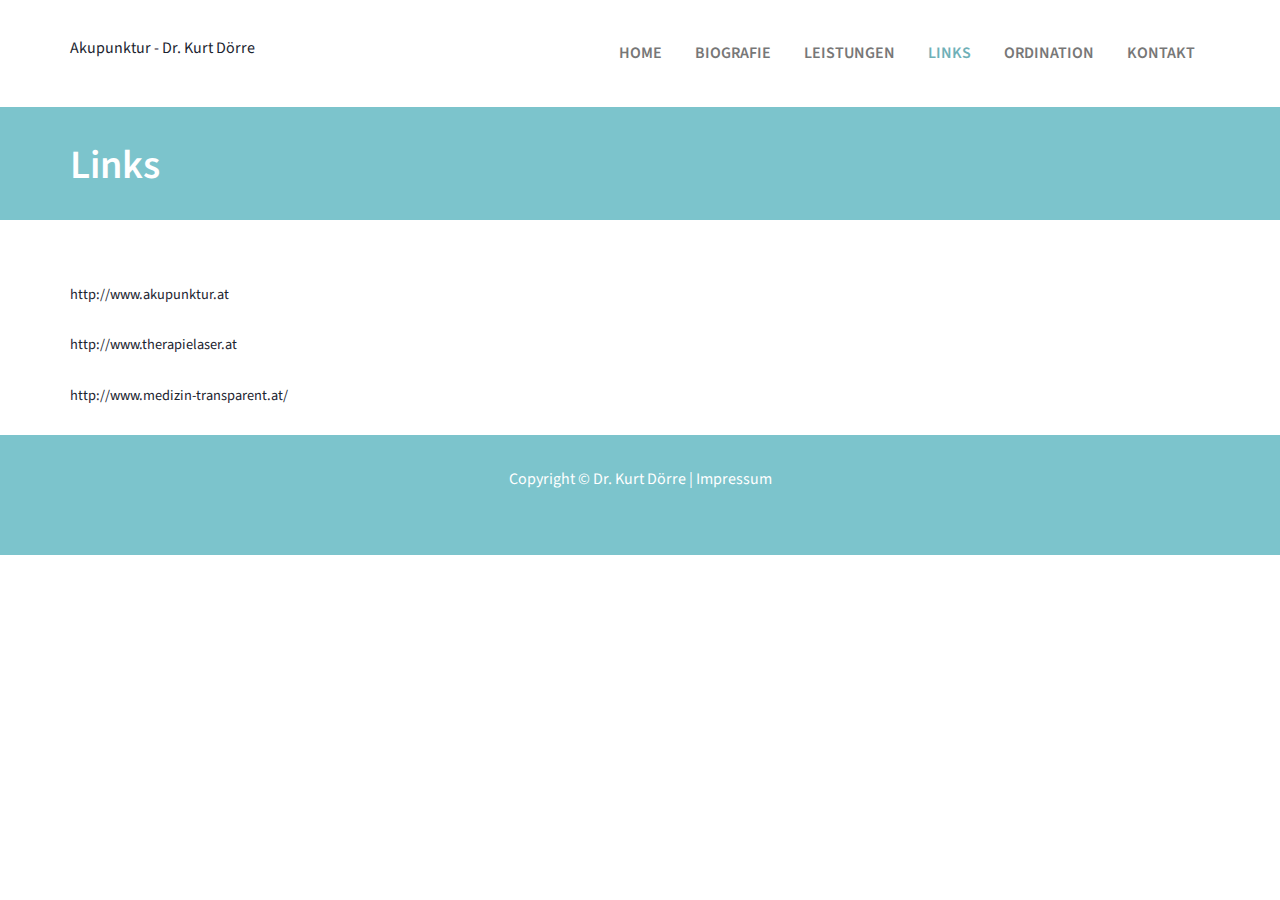
<file: links.html>
<!DOCTYPE HTML>
<html>
<head>
<meta http-equiv="Content-Type" content="text/html; charset=utf-8"/>
<title>Links | Akupunktur - Dr. Kurt D&ouml;rre</title>
<link href="css/bootstrap.css" rel='stylesheet' type='text/css' />
<link rel="stylesheet" href="css/font-awesome.min.css">
<script src="js/jquery.min.js"></script>
<link href="css/style.css" rel='stylesheet' type='text/css' />
<meta name="viewport" content="width=device-width, initial-scale=1">
<script type="application/x-javascript"> addEventListener("load", function() { setTimeout(hideURLbar, 0); }, false); function hideURLbar(){ window.scrollTo(0,1); }</script>
<link href='http://fonts.googleapis.com/css?family=Source+Sans+Pro:200,300,400,600,700,900' rel='stylesheet' type='text/css'>
</head>
<body>
<div class="header">
  <div class="container">
    <div class="logo"> <a href="index.html">Akupunktur - Dr. Kurt D&ouml;rre</a> </div>
    <div class="menu"> <a class="toggleMenu" href="#"><img src="images/nav_icon.png" alt="" /> </a>
      <ul class="nav" id="nav">
        <li><a href="index.html">Home</a></li>
        <li><a href="biografie.html">Biografie</a></li>
        <li><a href="leistungen.html">Leistungen</a></li>
        <li class="current"><a href="links.html">Links</a></li>
        <li><a href="standort.html">Ordination</a></li>
        <li><a href="kontakt.html">Kontakt</a></li>
      </ul>
      <div class="clear"></div>
      <script type="text/javascript" src="js/responsive-nav.js"></script> 
    </div>
    <div class="clearfix"> </div>
  </div>
</div>
<div class="about">
  <div class="container">
    <section class="title-section">
      <h1 class="title-header">Links</h1>
    </section>
  </div>
</div>
<div class="container">
  <div class="row">
    <div class="col-md-12 about_left">
          <p><a href="http://www.akupunktur.at/" target="_blank">http://www.akupunktur.at</a></p>
          <p><a href="http://www.therapielaser.at/" target="_blank">http://www.therapielaser.at</a></p>
          <p><a href="http://www.medizin-transparent.at/" target="_blank">http://www.medizin-transparent.at/</a></p>
    </div>
  </div>
</div>

<div class="footer">
  <div class="footer_bottom">
    <div class="copy">
      <p>Copyright &copy; Dr. Kurt D&ouml;rre | <a href="impressum.html">Impressum</a></p>
    </div>
  </div>
</div>
</body>
<script>
  (function(i,s,o,g,r,a,m){i['GoogleAnalyticsObject']=r;i[r]=i[r]||function(){
  (i[r].q=i[r].q||[]).push(arguments)},i[r].l=1*new Date();a=s.createElement(o),
  m=s.getElementsByTagName(o)[0];a.async=1;a.src=g;m.parentNode.insertBefore(a,m)
  })(window,document,'script','//www.google-analytics.com/analytics.js','ga');

  ga('create', 'UA-60779223-1', 'auto');
  ga('send', 'pageview');

</script>
</html>
</file>
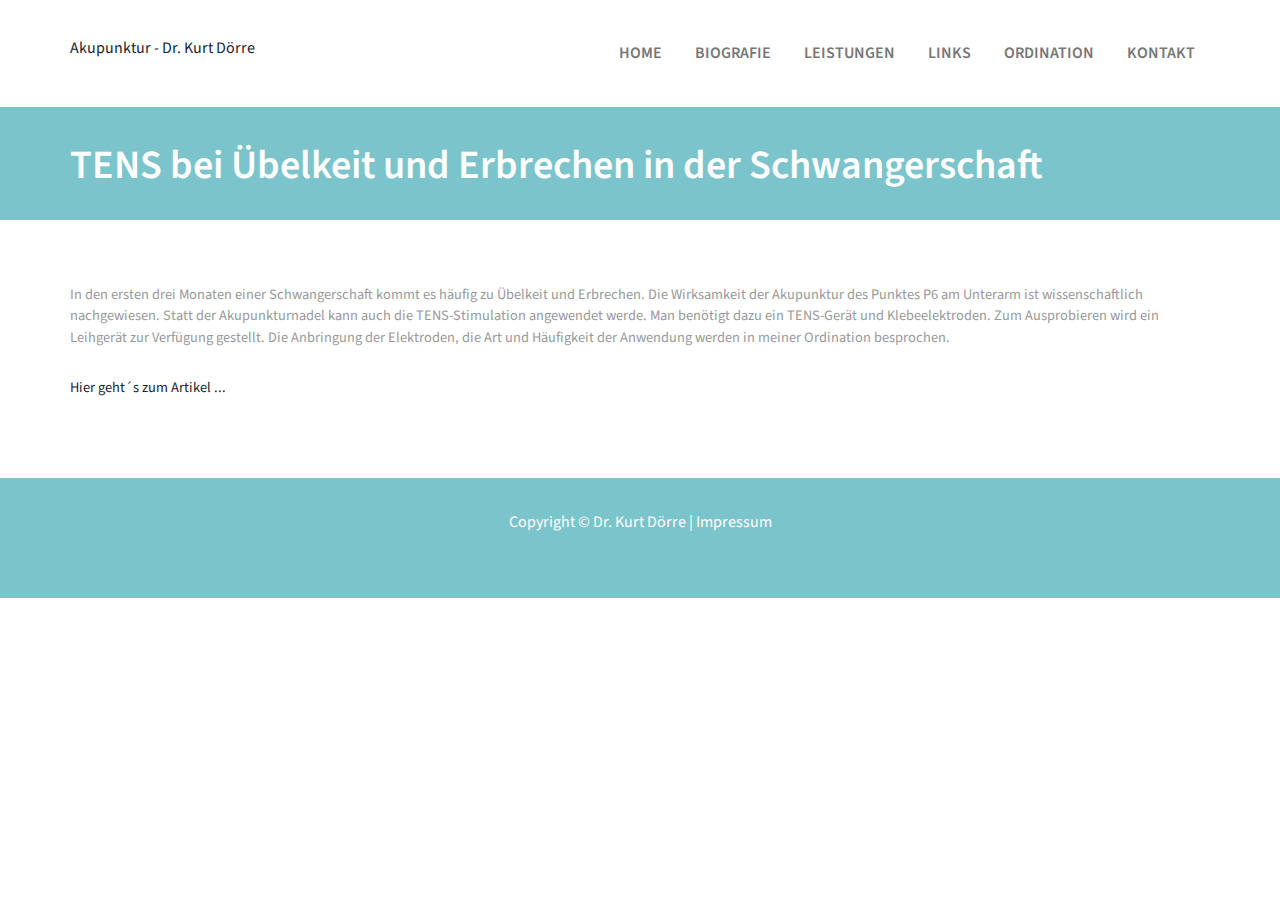
<file: schwangerschaft.html>
<!DOCTYPE HTML>
<html>
<head>
<meta http-equiv="Content-Type" content="text/html; charset=utf-8"/>
<title>Kontakt | Akupunktur - Dr. Kurt D&ouml;rre</title>
<link href="css/bootstrap.css" rel='stylesheet' type='text/css' />
<link rel="stylesheet" href="css/font-awesome.min.css">
<script src="js/jquery.min.js"></script>
<link href="css/style.css" rel='stylesheet' type='text/css' />
<meta name="viewport" content="width=device-width, initial-scale=1">
<script type="application/x-javascript"> addEventListener("load", function() { setTimeout(hideURLbar, 0); }, false); function hideURLbar(){ window.scrollTo(0,1); }</script>
<link href='http://fonts.googleapis.com/css?family=Source+Sans+Pro:200,300,400,600,700,900' rel='stylesheet' type='text/css'>
</head>
<body>
<div class="header">
  <div class="container">
    <div class="logo"> <a href="index.html">Akupunktur - Dr. Kurt D&ouml;rre</a> </div>
    <div class="menu"> <a class="toggleMenu" href="#"><img src="images/nav_icon.png" alt="" /> </a>
      <ul class="nav" id="nav">
        <li><a href="index.html">Home</a></li>
        <li><a href="biografie.html">Biografie</a></li>
        <li><a href="leistungen.html">Leistungen</a></li>
        <li><a href="links.html">Links</a></li>
        <li><a href="standort.html">Ordination</a></li>
        <li><a href="kontakt.html">Kontakt</a></li>
      </ul>
      <div class="clear"></div>
      <script type="text/javascript" src="js/responsive-nav.js"></script> 
    </div>
    <div class="clearfix"> </div>
  </div>
</div>
<div class="about">
  <div class="container">
    <section class="title-section">
      <h1 class="title-header">TENS bei &Uuml;belkeit und Erbrechen in der Schwangerschaft</h1>
    </section>
  </div>
</div>
<div class="container">
  <div class="row">
    <div class="col-md-12 about_left">
            <p>In den ersten drei Monaten einer Schwangerschaft kommt es h&auml;ufig zu &Uuml;belkeit und Erbrechen. Die Wirksamkeit der Akupunktur des Punktes P6 am Unterarm ist wissenschaftlich nachgewiesen. Statt der Akupunkturnadel kann auch die TENS-Stimulation angewendet werde. Man ben&ouml;tigt dazu ein TENS-Ger&auml;t und Klebeelektroden. Zum Ausprobieren wird ein Leihger&auml;t zur Verfügung gestellt. Die Anbringung der Elektroden, die Art und H&auml;ufigkeit der Anwendung werden in meiner Ordination besprochen.
</p>
<p><a href="http://www.mama-tens.de/%C3%BCbelkeit-und-erbrechen-in-der-schwangerschaft/" target="_blank">Hier geht´s zum Artikel ...</a>
            <p>&nbsp;</p>
    </div>
    
    </div>
</div>

<div class="footer">
  <div class="footer_bottom">
    <div class="copy">
      <p>Copyright &copy; Dr. Kurt D&ouml;rre | <a href="impressum.html">Impressum</a></p>
    </div>
  </div>
</div>
</body>
<script>
  (function(i,s,o,g,r,a,m){i['GoogleAnalyticsObject']=r;i[r]=i[r]||function(){
  (i[r].q=i[r].q||[]).push(arguments)},i[r].l=1*new Date();a=s.createElement(o),
  m=s.getElementsByTagName(o)[0];a.async=1;a.src=g;m.parentNode.insertBefore(a,m)
  })(window,document,'script','//www.google-analytics.com/analytics.js','ga');

  ga('create', 'UA-60779223-1', 'auto');
  ga('send', 'pageview');
</script>
</html>
</file>
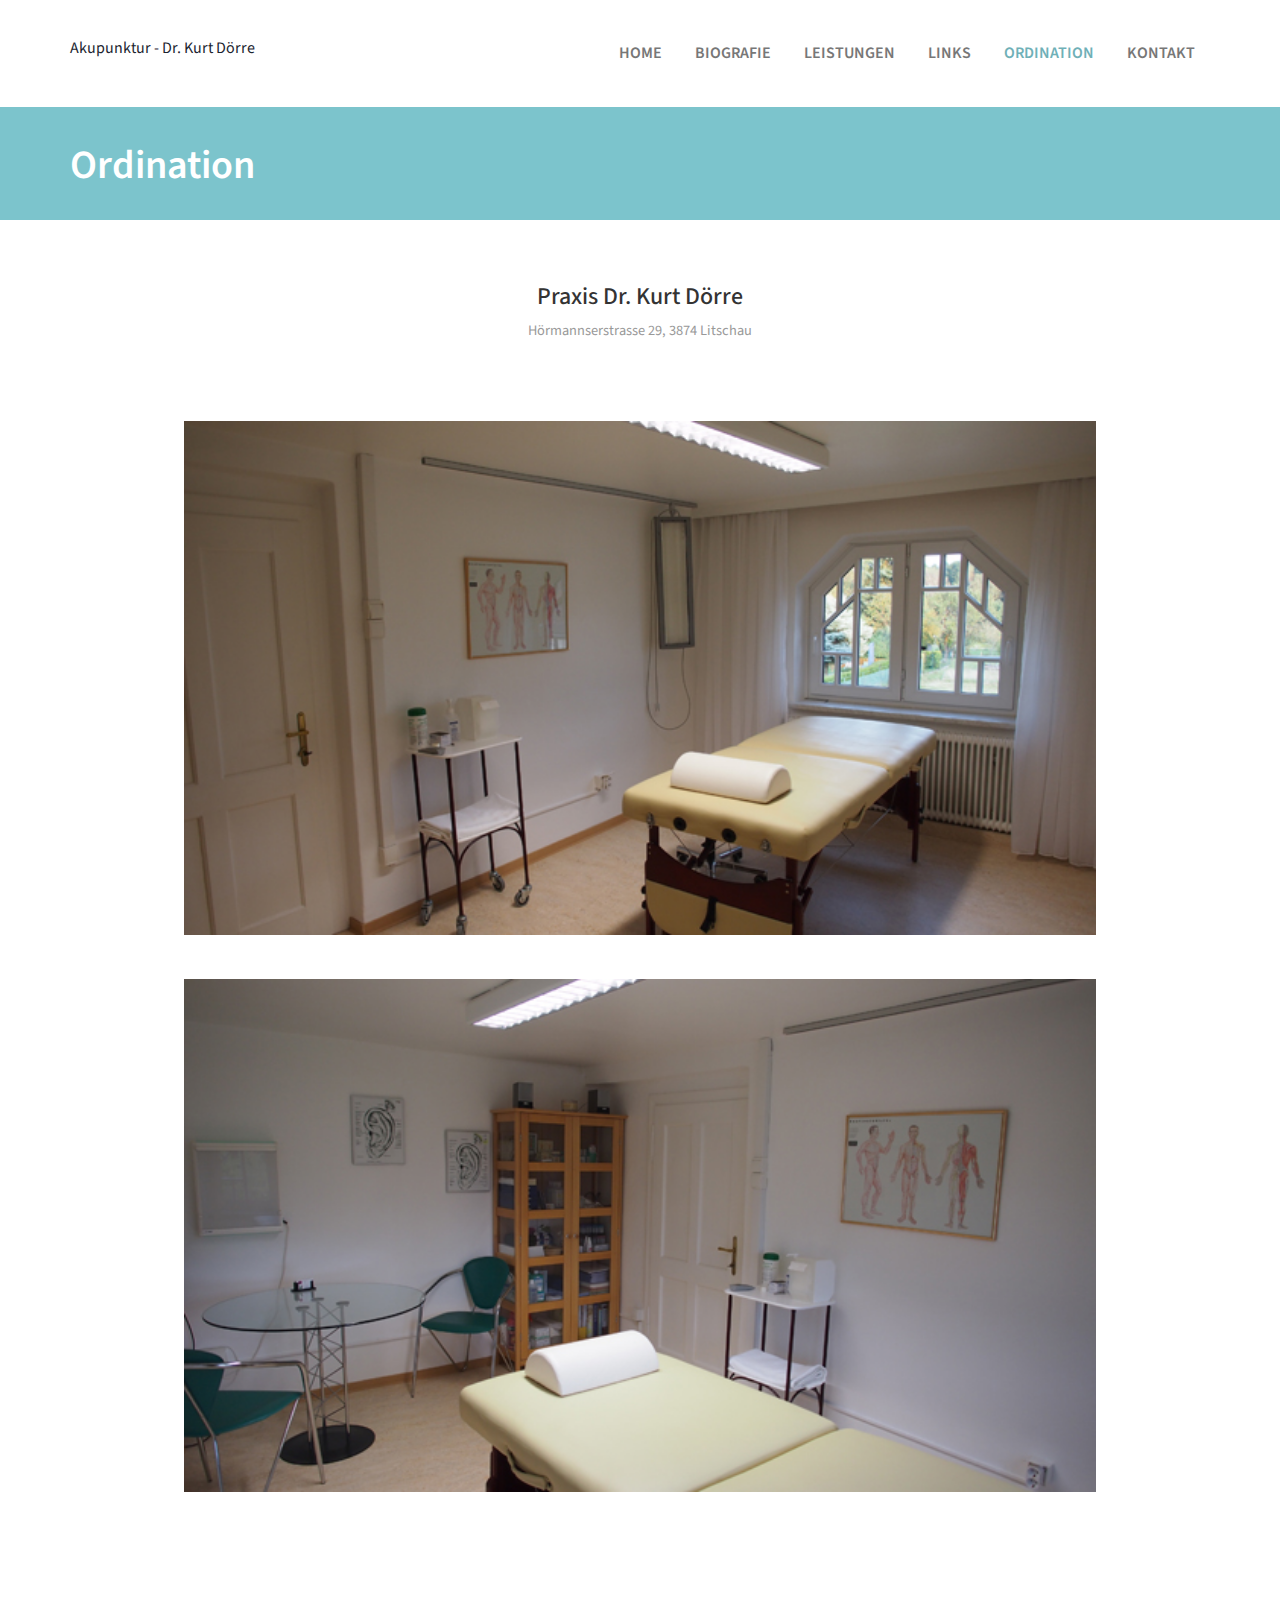
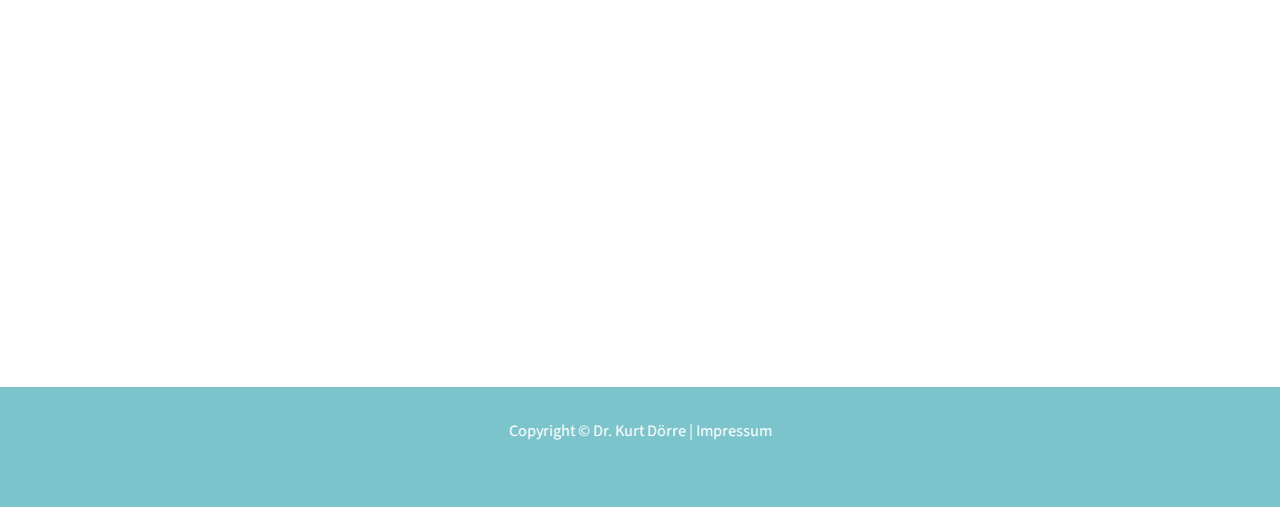
<file: standort.html>
<!DOCTYPE HTML>
<html>
<head>
<meta http-equiv="Content-Type" content="text/html; charset=utf-8"/>
<title>Ordination | Akupunktur - Dr. Kurt D&ouml;rre</title>
<link href="css/bootstrap.css" rel='stylesheet' type='text/css' />
<link rel="stylesheet" href="css/font-awesome.min.css">
<script src="js/jquery.min.js"></script>
<link href="css/style.css" rel='stylesheet' type='text/css' />
<meta name="viewport" content="width=device-width, initial-scale=1">
<script type="application/x-javascript"> addEventListener("load", function() { setTimeout(hideURLbar, 0); }, false); function hideURLbar(){ window.scrollTo(0,1); }</script>
<link href='http://fonts.googleapis.com/css?family=Source+Sans+Pro:200,300,400,600,700,900' rel='stylesheet' type='text/css'>
</head>
<body>
<div class="header">
  <div class="container">
    <div class="logo"> <a href="index.html">Akupunktur - Dr. Kurt D&ouml;rre</a> </div>
    <div class="menu"> <a class="toggleMenu" href="#"><img src="images/nav_icon.png" alt="" /> </a>
      <ul class="nav" id="nav">
        <li><a href="index.html">Home</a></li>
        <li><a href="biografie.html">Biografie</a></li>
        <li><a href="leistungen.html">Leistungen</a></li>
        <li><a href="links.html">Links</a></li>
        <li class="current"><a href="standort.html">Ordination</a></li>
        <li><a href="kontakt.html">Kontakt</a></li>
      </ul>
      <div class="clear"></div>
      <script type="text/javascript" src="js/responsive-nav.js"></script> 
    </div>
    <div class="clearfix"> </div>
  </div>
</div>
<div class="about">
  <div class="container">
    <section class="title-section">
      <h1 class="title-header">Ordination</h1>
    </section>
  </div>
</div>
<div class="container">
  <div class="row">
    <div class="col-md-12 about_left textcenter">
      <h3>Praxis Dr. Kurt D&ouml;rre</h3>
      <p>H&ouml;rmannserstrasse 29, 3874 Litschau</p>
      <p>&nbsp;</p>
          <p><img class="ordination" src="images/c1.jpg" alt="Foto Ordination"></p>
          <p><img class="ordination" src="images/c2.jpg" alt="Foto Ordination"></p>
          <p><iframe src="https://www.google.com/maps/embed?pb=!1m14!1m8!1m3!1d20961.849922890913!2d15.049851099999998!3d48.949082600000004!3m2!1i1024!2i768!4f13.1!3m3!1m2!1s0x47732bdf571aa7e1%3A0x6f69150019f1552f!2sH%C3%B6rmannser+Str.+29%2C+3874+Litschau!5e0!3m2!1sde!2sat!4v1426418942467" width="100%" height="400" frameborder="0" style="border:0;padding-left:10%;padding-right:10%;margin-bottom:15px;"></iframe></p>
    </div>
    </div>
</div>

<div class="footer">
  <div class="footer_bottom">
    <div class="copy">
      <p>Copyright &copy; Dr. Kurt D&ouml;rre | <a href="impressum.html">Impressum</a></p>
    </div>
  </div>
</div>
</body>
<script>
  (function(i,s,o,g,r,a,m){i['GoogleAnalyticsObject']=r;i[r]=i[r]||function(){
  (i[r].q=i[r].q||[]).push(arguments)},i[r].l=1*new Date();a=s.createElement(o),
  m=s.getElementsByTagName(o)[0];a.async=1;a.src=g;m.parentNode.insertBefore(a,m)
  })(window,document,'script','//www.google-analytics.com/analytics.js','ga');

  ga('create', 'UA-60779223-1', 'auto');
  ga('send', 'pageview');

</script>
</html>
</file>
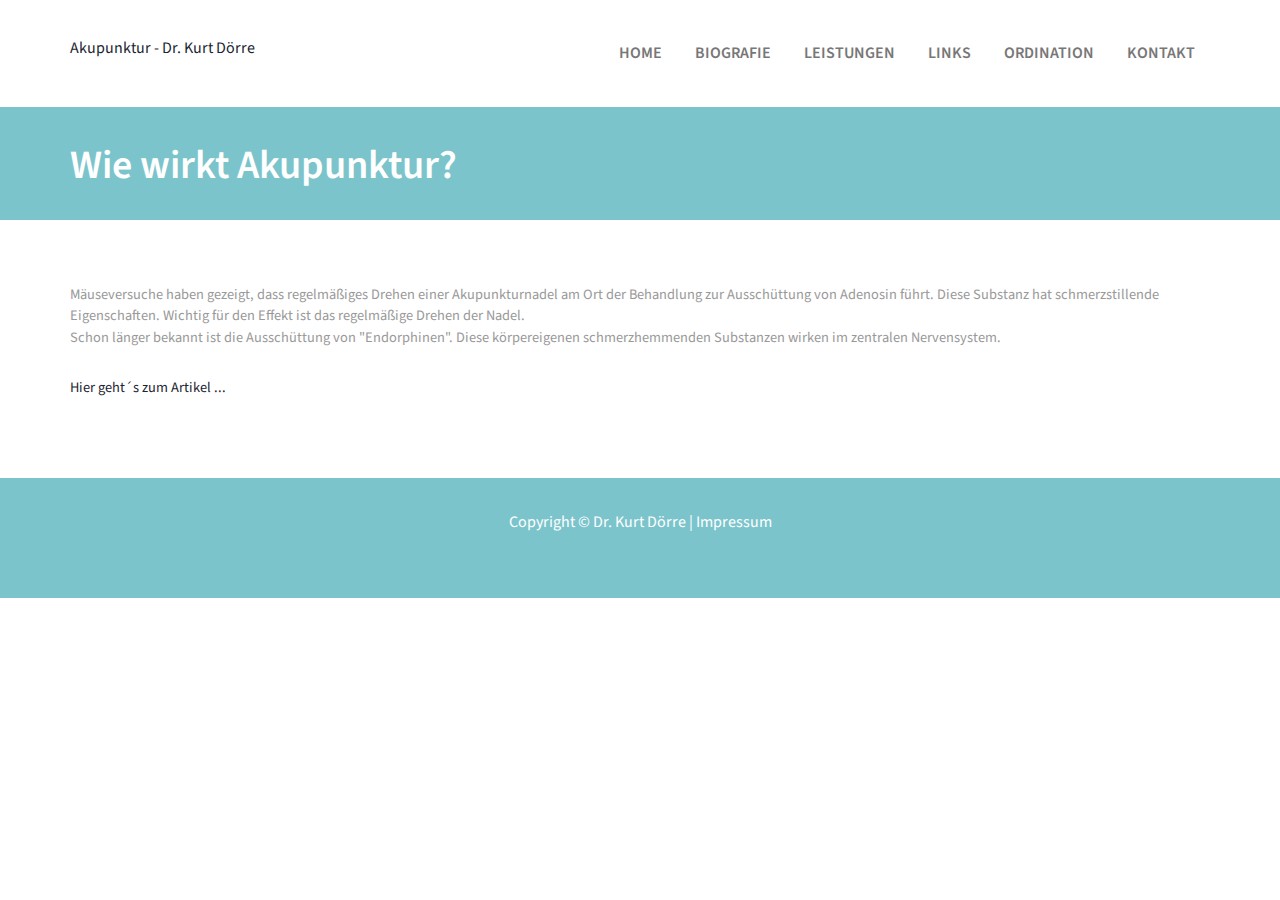
<file: wirkung.html>
<!DOCTYPE HTML>
<html>
<head>
<meta http-equiv="Content-Type" content="text/html; charset=utf-8"/>
<title>Kontakt | Akupunktur - Dr. Kurt D&ouml;rre</title>
<link href="css/bootstrap.css" rel='stylesheet' type='text/css' />
<link rel="stylesheet" href="css/font-awesome.min.css">
<script src="js/jquery.min.js"></script>
<link href="css/style.css" rel='stylesheet' type='text/css' />
<meta name="viewport" content="width=device-width, initial-scale=1">
<script type="application/x-javascript"> addEventListener("load", function() { setTimeout(hideURLbar, 0); }, false); function hideURLbar(){ window.scrollTo(0,1); }</script>
<link href='http://fonts.googleapis.com/css?family=Source+Sans+Pro:200,300,400,600,700,900' rel='stylesheet' type='text/css'>
</head>
<body>
<div class="header">
  <div class="container">
    <div class="logo"> <a href="index.html">Akupunktur - Dr. Kurt D&ouml;rre</a> </div>
    <div class="menu"> <a class="toggleMenu" href="#"><img src="images/nav_icon.png" alt="" /> </a>
      <ul class="nav" id="nav">
        <li><a href="index.html">Home</a></li>
        <li><a href="biografie.html">Biografie</a></li>
        <li><a href="leistungen.html">Leistungen</a></li>
        <li><a href="links.html">Links</a></li>
        <li><a href="standort.html">Ordination</a></li>
        <li><a href="kontakt.html">Kontakt</a></li>
      </ul>
      <div class="clear"></div>
      <script type="text/javascript" src="js/responsive-nav.js"></script> 
    </div>
    <div class="clearfix"> </div>
  </div>
</div>
<div class="about">
  <div class="container">
    <section class="title-section">
      <h1 class="title-header">Wie wirkt Akupunktur?</h1>
    </section>
  </div>
</div>
<div class="container">
  <div class="row">
    <div class="col-md-12 about_left">
            <p>M&auml;useversuche haben gezeigt, dass regelm&auml;ßiges Drehen einer Akupunkturnadel am Ort der Behandlung zur Aussch&uuml;ttung von Adenosin führt. Diese Substanz hat schmerzstillende Eigenschaften. Wichtig für den Effekt ist das regelm&auml;ßige Drehen der Nadel.<br> 
Schon l&auml;nger bekannt ist die Aussch&uuml;ttung von "Endorphinen". Diese k&ouml;rpereigenen schmerzhemmenden Substanzen wirken im zentralen Nervensystem.
</p>
<p><a href="http://www.aerztezeitung.de/medizin/krankheiten/schmerz/article/605663/wirkt-akupunktur-heisse-spur-fuehrt-adenosin.html" target="_blank">Hier geht´s zum Artikel ...</a>
            <p>&nbsp;</p>
    </div>
    
    </div>
</div>

<div class="footer">
  <div class="footer_bottom">
    <div class="copy">
      <p>Copyright &copy; Dr. Kurt D&ouml;rre | <a href="impressum.html">Impressum</a></p>
    </div>
  </div>
</div>
</body>
<script>
  (function(i,s,o,g,r,a,m){i['GoogleAnalyticsObject']=r;i[r]=i[r]||function(){
  (i[r].q=i[r].q||[]).push(arguments)},i[r].l=1*new Date();a=s.createElement(o),
  m=s.getElementsByTagName(o)[0];a.async=1;a.src=g;m.parentNode.insertBefore(a,m)
  })(window,document,'script','//www.google-analytics.com/analytics.js','ga');

  ga('create', 'UA-60779223-1', 'auto');
  ga('send', 'pageview');
</script>
</html>
</file>
<file: css/style.css>
h4, h5, h6, h1, h2, h3 {
	margin-top: 0;
}
ul, ol {
	margin: 0;
}
p {
	margin: 0;
}
html, body {
	font-family: 'Source Sans Pro', sans-serif;
	font-size: 100%;
	background-color: #FFF;
}
body a {
	transition: 0.5s all;
	-webkit-transition: 0.5s all;
	-moz-transition: 0.5s all;
	-o-transition: 0.5s all;
	-ms-transition: 0.5s all;
}
.header {
	background: #fff;
	padding: 2em 0;
}
.logo {
	float: left;
	margin-top: 5px;
}
.menu {
	float: right;
}
.menu li {
	display: inline-block;
}
.menu li:first-child {
	margin-left: 0;
}
.menu li a {
	display: block;
	font-size: 1em;
	color: #777;
	-webkit-transition: all 0.3s ease;
	-moz-transition: all 0.3s ease;
	-o-transition: all 0.3s ease;
	transition: all 0.3s ease;
	text-transform: uppercase;
	font-weight: 600;
}
#nav .current a {
	color: #6fb0b7;
	-webkit-transition: all 0.3s ease;
	-moz-transition: all 0.3s ease;
	-o-transition: all 0.3s ease;
	transition: all 0.3s ease;
}
.menu li a:hover, .menu li.active a {
	color: #6fb0b7;
	background: #fff !important;
}
.toggleMenu {
	display: none;
	padding: 4px 5px 0px 5px;
	border-radius: 2em;
	-webkit-border-radius: 2em;
	-moz-border-radius: 2em;
	-o-border-radius: 2em;
}
.nav:before, .nav:after {
	content: " ";
	display: table;
}
.nav:after {
	clear: both;
}
.nav ul {
	list-style: none;
}

@media screen and (max-width:800px) {
.menu {
	margin: 10px 0;
}
.active {
	display: block;
}
.menu li a {
	text-align: left;
	border-radius: 0;
	-webkit-border-radius: 0;
	-moz-border-radius: 0;
	-o-border-radius: 0;
}
.nav {
	list-style: none;
 *zoom: 1;
	width: 95%;
	position: absolute;
	right: 10px;
	background: #051619;
	top: 86px;
	z-index: 9999;
	border: 1px solid #B11D1D;
}
.menu li a span {
	text-align: center;
	top: 15px;
}
.nav li ul {
	width: 100%;
}
.menu ul {
	margin: 0;
}
.nav > li.hover > ul {
	width: 100%;
}
.nav > li {
	float: none;
	display: block;
}
.nav ul {
	display: block;
	width: 100%;
}
.nav > li.hover > ul, .nav li li.hover ul {
	position: static;
}
.nav li a {
	border-top: 1px solid #B11D1D;
	background: #fff;
}
.nav li:first-child a {
	border-top: none;
}
}
.banner {
	background: url(../images/banner.jpg) #96b9bd no-repeat center;
	min-height: 500px;
}
.banner-info {
	margin-top: 8em;
}
.banner-info h1 {
	font-size: 3em;
	color: #555;
	line-height: 1.4em;
	margin: 0em;
	letter-spacing: 1px;
	font-weight: 500;
	text-transform: uppercase;
}
.banner-info p {
	color: #555;
	font-size: 1.2em;
	text-transform: uppercase;
	font-weight: 500;
	letter-spacing: 2px;
	line-height: 1.8em;
	margin-top: 1em;
}
.banner-btn {
	margin-top: 2.5em;
	display: inline-block;
}
a.banner-btn span {
	width: 80px;
	height: 80px;
	display: inline-block;
	background: url(../images/banner_scroll.png) no-repeat 0px 0px;
}
a.banner-btn span:hover {
	opacity: 0.9;
}
.content_white {
	text-align: center;
	padding: 3em 0;
}
.content_white h2 {
	font-size: 2em;
	font-weight: 500;
	color: #555;
}
.content_white p {
	color: #777;
	font-size: 1.5em;
	font-weight: 300;
	line-height: 0.6em;
}
.featured_content {
	background: #f6f6f6;
}
.feature_grid1 {
	width: 23.5%;
	margin-right: 2em;
	border-right: 1px solid #E6E6E6;
	padding: 4em 2em 4em 0;
}
.feature_grid2 {
	width: 21%;
	padding: 4em 0;
}
h3.m_1 {
	padding: 0.8em 0;
	margin: 0;
}
h3.m_1 a {
	font-size: 1.1em;
	color: #555;
	text-decoration: none;
}
h3.m_1 a:hover {
	color: #e4551d;
}
p.m_2 {
	color: #666;
	font-size: 0.95em;
	line-height: 1.5em;
	margin-bottom: 1em;
}
.feature_btn {
	display: inline-block;
	padding: 6px 20px;
	font-size: 1em;
	cursor: pointer;
	border: 1px solid #E6E6E6;
	background: #fff;
	color: #555;
	font-weight: 500;
	text-decoration: none;
	outline: none;
	margin-top: 10px;
	border-radius: 5px;
}
.feature_btn:hover {
	background: #fff;
	color: #e4551d;
	border: 1px solid #e4551d;
	text-decoration: none;
}
#flexiselDemo3 {
	display: none;
}
.nbs-flexisel-container {
	position: relative;
	max-width: 100%;
}
.nbs-flexisel-ul {
	position: relative;
	width: 9999px;
	margin: 0px;
	padding: 0px;
	list-style-type: none;
	text-align: center;
}
.nbs-flexisel-inner {
	overflow: hidden;
	margin: 3em 0;
}
.nbs-flexisel-item {
	float: left;
	margin: 0px;
	padding: 0px;
	cursor: pointer;
	position: relative;
	line-height: 0px;
	padding-right: 30px;
}
.nbs-flexisel-item > img {
	cursor: pointer;
	position: relative;
}
.nbs-flexisel-nav-left, .nbs-flexisel-nav-right {
	width: 30px;
	height: 30px;
	position: absolute;
	cursor: pointer;
	z-index: 100;
	margin-top: -8.6em;
}
.nbs-flexisel-nav-left {
	left: 32.5em;
	background: url(../images/img-sprite.png) no-repeat -99px -101px;
}
.nbs-flexisel-nav-right {
	right: 35em;
	background: url(../images/img-sprite.png) no-repeat -133px -102px;
}
.testimonial {
	border-top: 1px solid #e6e6e6;
	padding: 4em 0;
}
.testimonial_top {
	margin-bottom: 2em;
}
ul.test_box {
	padding: 0;
	list-style: none;
}
ul.test_box li.test_img {
	float: left;
	width: 20%;
	margin-right: 1em;
}
ul.test_box li.test_desc {
	float: left;
	width: 77%;
}
ul.test_box li.test_desc h4 a {
	font-size: 0.9em;
	font-weight: 600;
	color: #666;
	text-decoration: none;
}
ul.test_box li.test_desc h4 a:hover {
	color: #e4551d;
}
ul.test_box li.test_desc p {
	color: #888;
	font-size: 0.95em;
	line-height: 1.6em;
}
a:focus {
	outline: 0px;
}
.fa {
	color: #7cc4cc;
}
.service_box .fa, .feature_grid1 .fa, .feature_grid2 .fa, .banner-info .fa {
	color: #6fb0b7;
}
.fa-facebook-square:hover {
	color: #3b5998;
}
.fa-twitter-square:hover {
	color: #00aced;
}
.fa-google-plus-square:hover {
	color: #dd4b39;
}
.fa-linkedin-square:hover {
	color: #007bb6;
}
.footer_midle {
	padding: 2.1em 0;
	background-color: #f6f6f6;
}
ul.social_left {
	padding: 0;
	list-style: none;
}
ul.social_left li.facebook {
	float: left;
	margin-right: 1em;
}
ul.social_left li.fb_text h4 a {
	color: #666;
	font-size: 0.9em;
	font-weight: 600;
}
ul.social_left li.fb_text h4 a:hover {
	color: #e4551d;
	text-decoration: none;
}
ul.social_left li.fb_text p {
	color: #b5c7c9;
	font-size: 0.85em;
	line-height: 0;
}
ul.social_left li.fb_text {
	float: left;
	margin-top: 1em;
}
.footer_bottom {
	padding: 2em 0;
	background: #7cc4cc;
}
.copy {
	text-align: center;
}
.copy p {
	font-size: 1em;
	color: #fff;
}
.copy p a {
	color: #fff;
}
.copy p a:hover {
	color: #fff;
	border-bottom: 1px solid;
	text-decoration: none;
}
.about {
	background: #7cc4cc;
	margin-bottom: 4em;
}
.title-section {
	background: #7cc4cc;
	position: relative;
	padding-top: 30px;
	padding-right: 0;
	padding-left: 0;
	padding-bottom: 20px;
}
.title-section h1 {
	margin: 0 0 5px 0;
	line-height: 58px;
	font-size: 40px;
	font-weight: 600;
	color: #fff;
}
.title-section ul {
	background: none;
	position: relative;
	margin: 0;
	padding: 9px 0 10px 0;
	border-top: 1px solid #597275;
	-webkit-border-radius: 0;
	-moz-border-radius: 0;
	border-radius: 0;
}
.title-section ul li {
	line-height: 18px;
	font-size: 13px;
	color: #5f6775;
}
.title-section ul li a {
	color: #fff;
}
h3.m_2 {
	font-size: 1.7em;
	font-weight: 500;
	color: #666;
	margin-bottom: 1em;
}
ul.about_grid1 {
	padding: 0;
	list-style: none;
}
ul.about_grid1 li.about_img {
	float: left;
	width: 32.333%;
	margin-right: 1.5em;
}
ul.about_grid1 li.about_desc {
	float: left;
	width: 63.777%;
	padding-right: 25px;
}
ul.about_grid1 li.about_desc h5 a {
	color: #555;
	font-size: 1.2em;
}
ul.about_grid1 li.about_desc h5 a:hover {
	color: #e4551d;
	text-decoration: none;
}
ul.about_grid1 li.about_desc p {
	color: #999;
	font-size: 0.9em;
	line-height: 1.5em;
	margin-bottom: 2em;
}
.about_btn {
	display: inline-block;
	padding: 6px 20px;
	font-size: 1em;
	cursor: pointer;
	border: 1px solid #E6E6E6;
	background: #fff;
	color: #555;
	font-weight: 500;
	text-decoration: none;
	outline: none;
	margin-top: 10px;
	border-radius: 5px;
}
.about_btn:hover {
	background: #fff;
	color: #e4551d;
	border: 1px solid #e4551d;
	text-decoration: none;
}
.about_box {
	margin-bottom: 2em;
}
div.list.custom-list ul li p {
	display: block;
	overflow: hidden;
	font-style: normal;
	font-size: 0.9em;
	line-height: 1.8em;
	color: #999;
}
div.list.custom-list ul li:first-child {
	margin: 0;
}
div.list.custom-list ul li {
	width: 100%;
	overflow: hidden;
	margin: 30px 0 0 0;
	padding: 0;
	list-style: none;
}
.service_box {
	padding-bottom: 50px;
}
.service_box h2 {
	font-size: 1.6em;
	color: #5d5f60;
	padding-top: 0.3em;
	padding-right: 0;
	padding-left: 0;
	padding-bottom: 0.5em;
}
.service_box h5 a {
	font-size: 16px;
	color: #555;
	margin-bottom: 1em;
	line-height: 1.5em;
}
.service_box h5 a:hover {
	text-decoration: none;
	color: #e4551d;
}
.service_box p {
	font-size: 1em;
	color: #777;
	margin-bottom: 1.4em;
	line-height: 1.6em;
	text-align: left;
}
.blog_sidebar {
	padding: 5px 20px 0 70px;
}
.blog_grid {
	margin-bottom: 3em;
}
h2.post_title {
	margin-bottom: 0.7em;
	font-size: 2em;
}
h2.post_title a {
	color: #555;
}
h2.post_title a:hover {
	text-decoration: none;
	color: #e4551d;
}
.blog_grid p {
	font-size: 1em;
	line-height: 1.5em;
	color: #777;
	margin-top: 1em;
}
ul.links {
	padding: 5px 0px;
	border-bottom: 1px solid #EEE;
	margin: 15px 0 0 0;
	list-style: none;
}
ul.links li.last {
	float: right;
}
ul.links li {
	color: #999;
	font-size: 0.85em;
}
ul.links li a {
	color: #999;
}
ul.links li {
	display: inline-block;
	margin-right: 20px;
}
.fa-calendar, .fa-user, .fa-comments {
	color: #7cc4cc;
}
.blog_btn {
	margin-top: 2em;
	display: inline-block;
	padding: 8px 20px;
	font-size: 1em;
	cursor: pointer;
	border: none;
	background: #7cc4cc;
	color: #fff;
	text-decoration: none;
	outline: none;
	-webkit-transition: all 0.3s;
	-moz-transition: all 0.3s;
	transition: all 0.3s;
	-o-transition: all 0.3s;
	border-radius: 5px;
	-webkit-border-radius: 5px;
	-moz-border-radius: 5px;
	-o-border-radius: 5px;
}
.blog_btn:hover {
	text-decoration: none;
	background: #6fb0b7;
	color: #fff;
}
.pagination__posts {
	margin-top: 3em;
	margin-right: 0;
	margin-left: 0;
	margin-bottom: 3em;
	text-align: center;
	display: block;
	margin-top: 3em;
}
.pagination ul {
	display: inline-block;
	margin-left: 0;
	margin-bottom: 0;
	padding: 0;
}
.pagination ul > li {
	display: inline;
}
.pagination ul > li:first-child > a, .pagination ul > li:first-child > span {
	border-left-width: 1px;
}
.pagination ul > .active > a, .pagination ul > .active > span {
	color: #999;
	cursor: default;
}
.pagination ul > li > a:hover, .pagination ul > li > a:focus, .pagination ul > .active > a, .pagination ul > .active > span {
	background-color: #f6f6f6;
}
.pagination ul > li > a, .pagination ul > li > span {
	float: left;
	padding: 8px 16px;
	line-height: 23px;
	text-decoration: none;
	background-color: #fff;
	border: 1px solid #eee;
	margin-left: 10px;
}
ul.sidebar {
	padding: 0;
	list-style: none;
	margin-bottom: 50px;
}
ul.sidebar h3 {
	font-size: 25px;
	font-weight: 500;
	color: #7cc4cc;
	margin: 0 0 1em 0;
	padding: 0 0 10px 0;
	border-bottom: 1px solid #eee;
	border-left: 0px solid #7cc4cc;
}
ul.sidebar li {
	margin: 0 0 10px 0;
	list-style-type: none;
}
ul.sidebar li a {
	color: #999;
	font-size: 1em;
}
.contact {
	padding-top: 1em;
	padding-right: 0;
	padding-left: 0;
	padding-bottom: 4em;
}
.contact_top {
	margin-right: 0;
	margin-left: 0;
	margin-bottom: 4em;
}
.contact_details {
	background-color: #f6f6f6;
	padding: 20px;
	border-left: 2px solid #fff;
}
.contact_details h5 {
	font-size: 1em;
	font-weight: 600;
	color: #666;
	margin-bottom: 1em;
}
.contact_address, .contact_mail {
	overflow: hidden;
	font-size: 0.95em;
	color: #777;
	line-height: 1.5em;
}
.contact_bottom h3 {
	font-size: 1.5em;
	font-weight: 500;
	color: #666;
}
.contact_bottom p {
	font-size: 0.95em;
	line-height: 1.8em;
	color: #888;
	margin: 1em 0;
}
.contact-to input[type="text"] {
	padding: 10px 10px;
	width: 32.5%;
	margin: 10px 0;
	border: 1px solid #E1E2E2;
	color: #999;
	background: #FFF;
	float: left;
	outline: none;
	font-size: 0.85em;
}
.text2 input[type="text"], .text2 textarea {
	width: 99%;
	margin: 10px 0;
	border: 1px solid #E1E2E2;
	color: #999;
	outline: none;
	margin-bottom: 25px;
	height: 150px;
	padding: 10px 10px;
	font-size: 0.85em;
	resize: none;
}
.submit {
	margin-top: 2em;
	display: inline-block;
	padding: 8px 20px;
	font-size: 1em;
	cursor: pointer;
	border: none;
	background: #7cc4cc;
	color: #fff;
	text-decoration: none;
	outline: none;
	-webkit-transition: all 0.3s;
	-moz-transition: all 0.3s;
	transition: all 0.3s;
	-o-transition: all 0.3s;
	border-radius: 5px;
	-webkit-border-radius: 5px;
	-moz-border-radius: 5px;
	-o-border-radius: 5px;
}
.submit:hover {
	text-decoration: none;
	background: #6fb0b7;
	color: #fff;
}

@media (max-width:1024px) {
.feature_grid1 {
	width: 23%;
}
.banner {
	min-height: 450px;
}
.banner-info {
	margin-top: 4em;
}
.nbs-flexisel-nav-right {
	right: 30em;
}
.nbs-flexisel-nav-left {
	left: 29em;
}
.nbs-flexisel-nav-left, .nbs-flexisel-nav-right {
	margin-top: -7.6em;
}
ul.test_box li.test_desc {
	width: 76%;
}
ul.test_box li.test_desc p {
	font-size: 0.85em;
	line-height: 1.5em;
}
div.list.custom-list ul li h5 a {
	font-size: 16px;
}
}

@media (max-width:800px) {
.header {
	padding: 1em 0;
}
.logo {
	margin-top: 15px;
}
.feature_grid1 {
	width: 100%;
	padding: 4em 0em 0em 0;
}
.banner-info h1 {
	font-size: 2em;
}
.banner {
	min-height: 400px;
}
.feature_grid2 {
	width: 100%;
}
.nbs-flexisel-nav-right {
	right: 23em;
}
.nbs-flexisel-nav-left {
	left: 22em;
}
ul.test_box {
	margin-bottom: 2em;
}
.banner-info p {
	font-size: 0.85em;
}
.banner-btn {
	margin-top: 2em;
}
.toggleMenu {
	padding: 0;
}
.about_left {
	margin-bottom: 2em;
}
.service_box {
	margin-bottom: 2em;
}
ul.sidebar h3 {
	margin-bottom: 0.5em;
}
.contact_details {
	margin-bottom: 2em;
}
.contact-to input[type="text"] {
	width: 32%;
}
}

@media (max-width:640px) {
.content_white p {
	font-size: 1.3em;
}
.nbs-flexisel-nav-left {
	left: 18.5em;
}
.nbs-flexisel-nav-right {
	right: 18.5em;
}
.nbs-flexisel-nav-left, .nbs-flexisel-nav-right {
	margin-top: -5.8em;
}
ul.about_grid1 li.about_img {
	width: 31.333%;
	margin-right: 1em;
}
ul.about_grid1 li.about_desc p {
	margin-bottom: 1em;
}
.service_box h2 {
	margin-bottom: 0.5em;
}
}

@media (max-width:480px) {
.banner {
	min-height: 250px;
}
.banner-info h1 {
	font-size: 1.5em;
}
a.banner-btn span {
	background-size: 60%;
}
.banner-info p {
	font-size: 0.8125em;
}
.banner-info {
	margin-top: 2em;
}
.logo {
	margin-top: 12px;
}
.header {
	padding: 0.5em 0;
}
.content_white h2 {
	font-size: 1.5em;
}
.content_white p {
	font-size: 1em;
}
.nbs-flexisel-nav-right {
	right: 13.5em;
}
.nbs-flexisel-nav-left {
	left: 13.5em;
}
.contact-to input[type="text"] {
	width: 31%;
}
.nav {
	top: 70px;
}
.nbs-flexisel-nav-left, .nbs-flexisel-nav-right {
	margin-top: -5em;
}
}

@media (max-width:320px) {
.banner-info h1 {
	font-size: 1.2em;
}
.banner-info p {
	font-size: 12px;
}
.banner {
	min-height: 150px;
}
.banner-btn {
	margin-top: 1em;
}
.content_white p {
	font-size: 0.95em;
	line-height: 1em;
	padding: 0 10px;
}
.content_white h2 {
	font-size: 1.3em;
}
.nbs-flexisel-nav-right {
	right: 8.5em;
}
.nbs-flexisel-nav-left {
	left: 8.5em;
}
.nbs-flexisel-nav-left, .nbs-flexisel-nav-right {
	margin-top: -4.2em;
}
ul.test_box li.test_desc {
	width: 74%;
}
h3.m_1 {
	padding: 0.5em 0;
}
ul.about_grid1 li.about_img {
	width: 30.333%;
}
h2.post_title {
	font-size: 20px;
}
ul.links li {
	margin-right: 0px;
}
.blog_btn {
	margin-top: 1em;
	padding: 8px 20px;
}
.pagination__posts {
	margin: 2em 0;
}
.contact-to input[type="text"] {
	width: 99%;
}
input.text {
	margin-left: 0 !important;
}
}

.ordination {
	padding-left: 10%;
	padding-right: 10%;
	width: 100%;
	margin-bottom: 15px;
}

.textcenter {
	text-align: center;
}

p {
	color: #999;
	font-size: 0.9em;
	line-height: 1.5em;
	margin-bottom: 2em;
}
</file>
